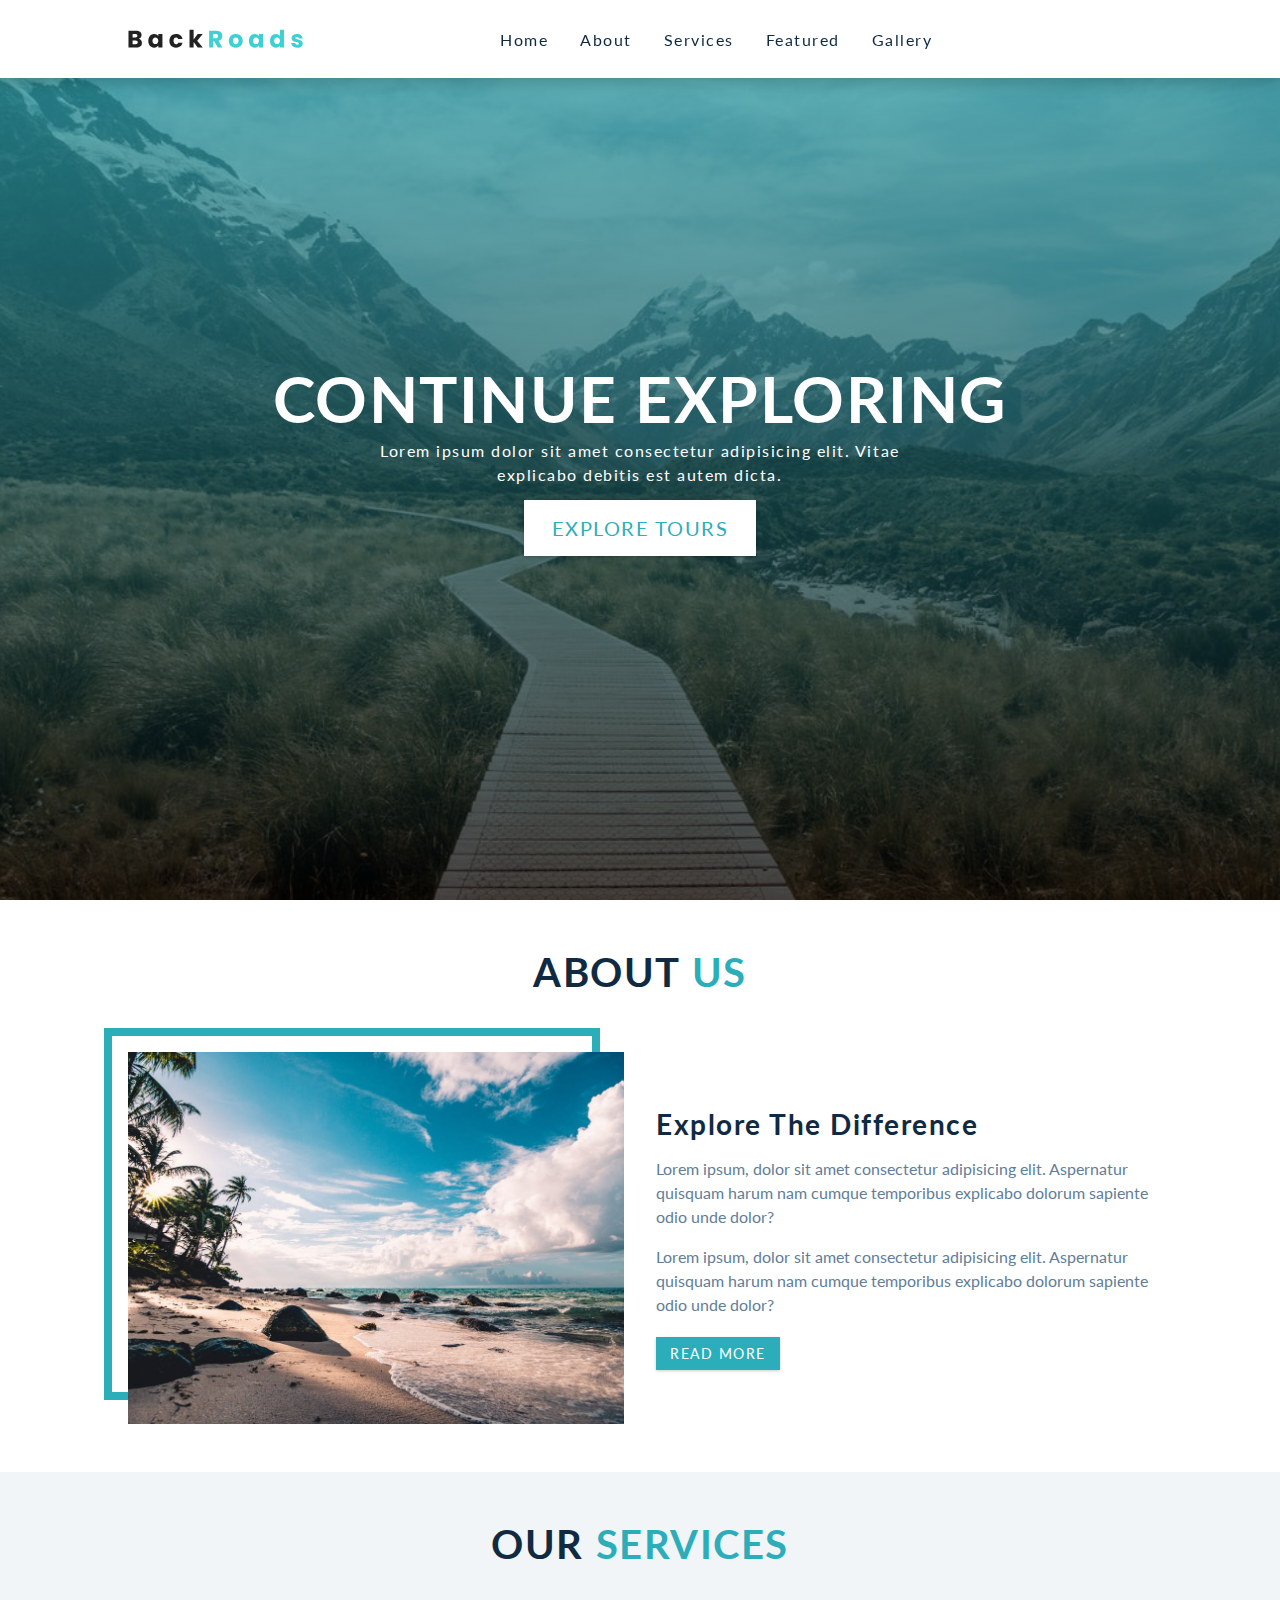
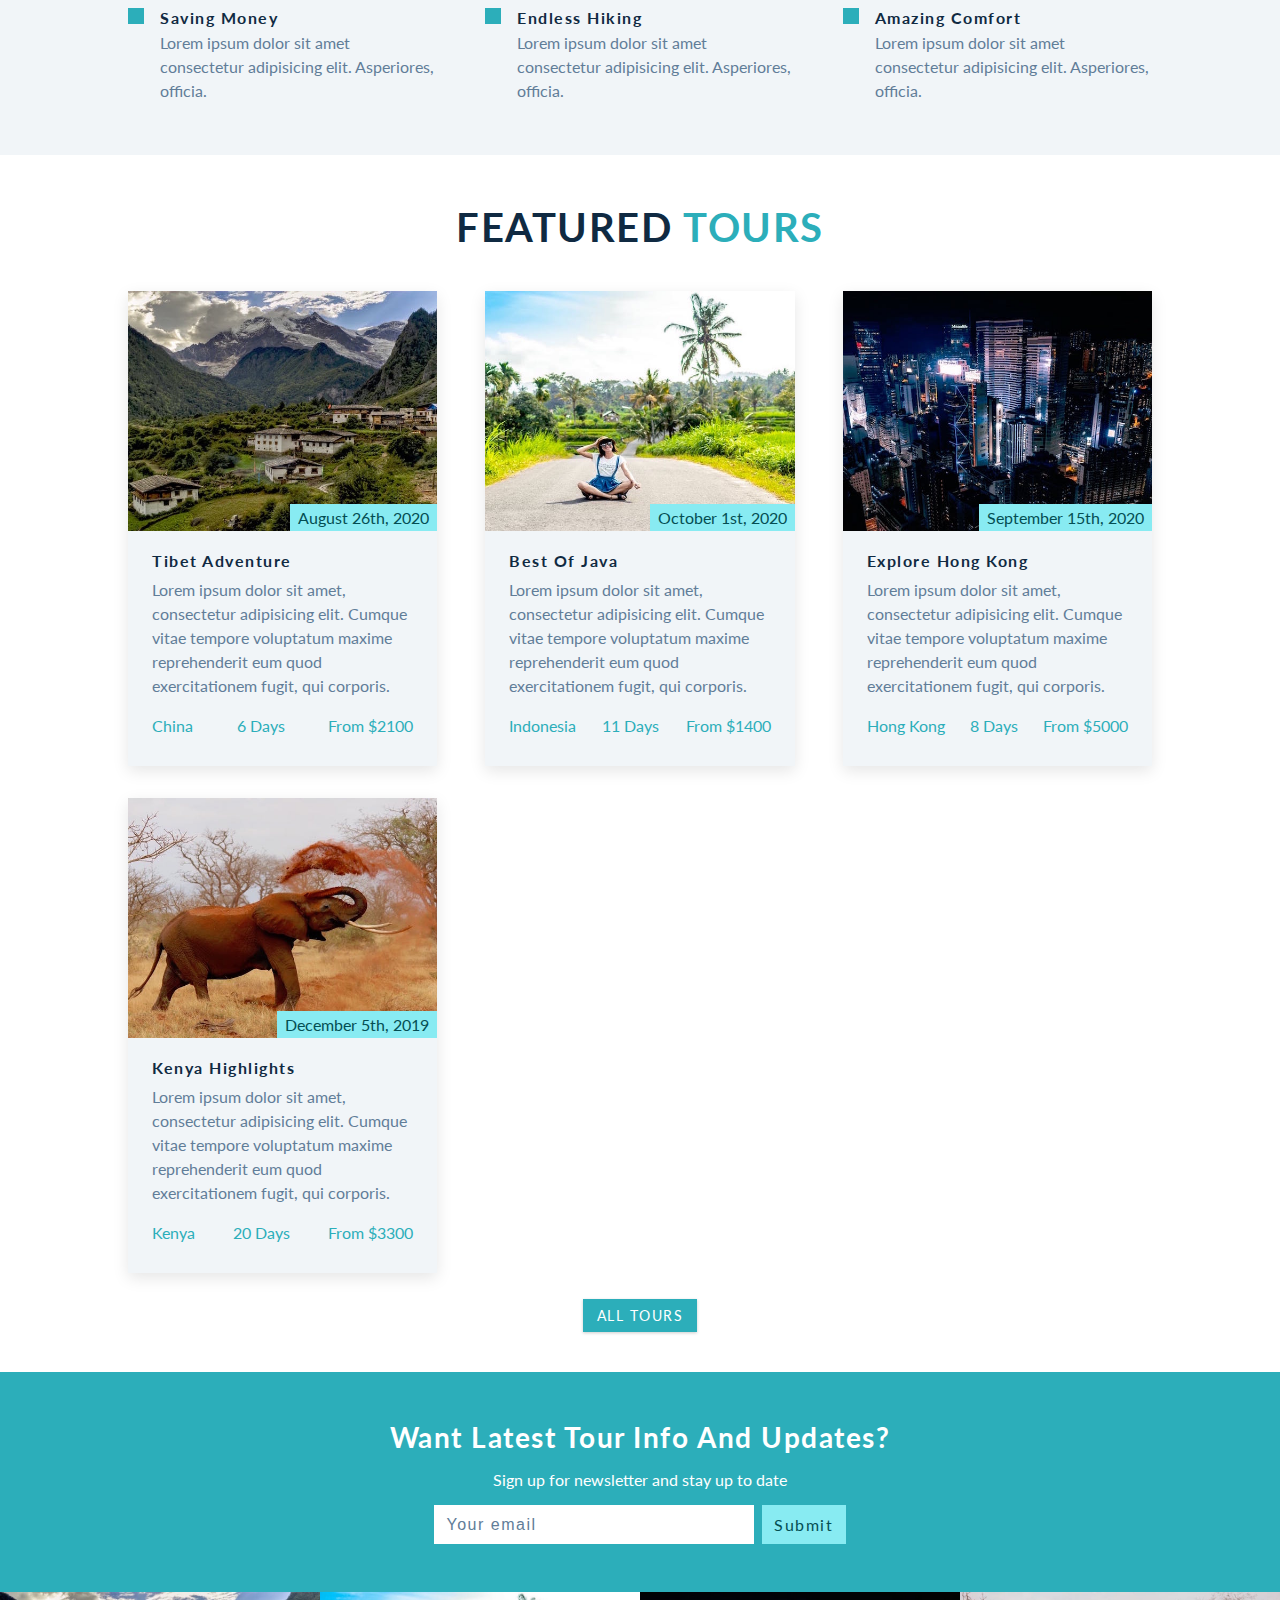
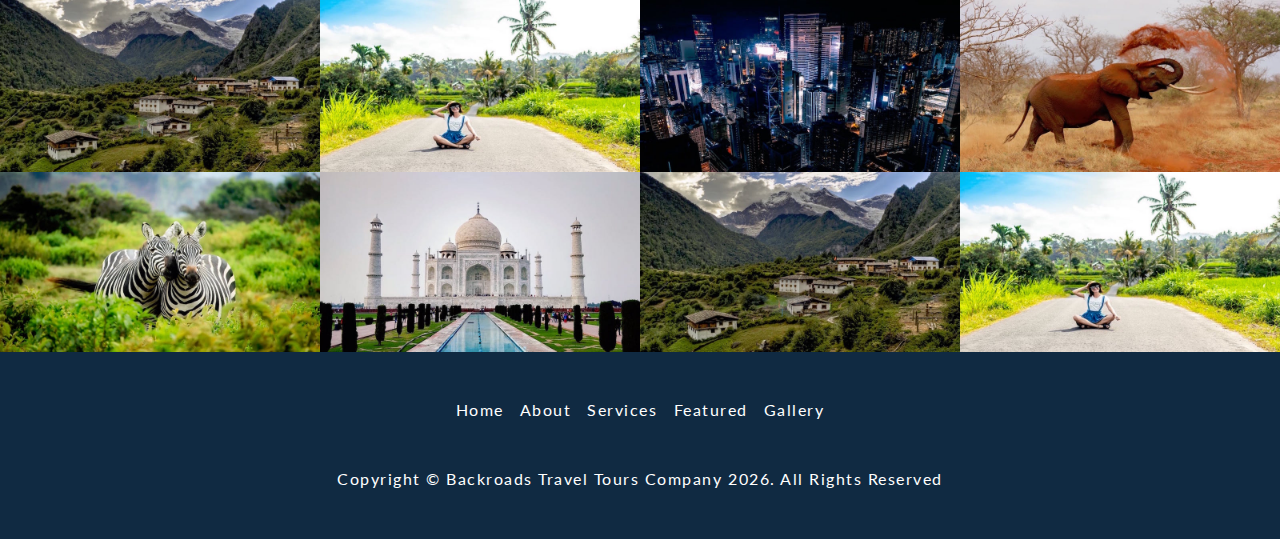
<file: Backroads/index.html>
<!DOCTYPE html>
<html lang="en">
  <!-- Head -->
  <head>
    <!-- Meta tags for character set and viewport -->
    <meta charset="UTF-8" />
    <meta name="viewport" content="width=device-width, initial-scale=1.0" />
    <!-- Link to the website's favicon -->
    <link rel="shortcut icon" href="./assets/favicon.ico" type="image/x-icon" />
    <!-- Link to Font Awesome library for icons -->
    <link
      rel="stylesheet"
      href="https://cdnjs.cloudflare.com/ajax/libs/font-awesome/6.4.2/css/all.min.css"
      integrity="sha512-z3gLpd7yknf1YoNbCzqRKc4qyor8gaKU1qmn+CShxbuBusANI9QpRohGBreCFkKxLhei6S9CQXFEbbKuqLg0DA=="
      crossorigin="anonymous"
      referrerpolicy="no-referrer"
    />
    <!-- Link to the external stylesheet -->
    <link rel="stylesheet" href="./CSS/style.css" />
    <!-- Title of the page -->
    <title>Backroads || Tour Company</title>
  </head>
  <!-- Body -->
  <body>
    <!-- Navigation Bar -->
    <nav>
      <div class="nav-center">
        <div class="nav-header">
          <img src="./assets/logo.svg" class="nav-logo" alt="logo" />
          <button type="button" class="menu-icon" id="menu-icon">
            <i class="fas fa-bars"></i>
          </button>
        </div>
        <ul class="nav-links" id="nav-links">
          <li>
            <a href="#home" class="nav-link"> home </a>
          </li>
          <li>
            <a href="#about" class="nav-link"> about </a>
          </li>
          <li>
            <a href="#services" class="nav-link"> services </a>
          </li>
          <li>
            <a href="#featured" class="nav-link"> featured </a>
          </li>
          <li>
            <a href="#gallery" class="nav-link"> gallery </a>
          </li>
        </ul>
        <ul class="nav-icons">
          <li>
            <a href="https://www.facebook.com" target="_blank" class="nav-icon"
              ><i class="fab fa-facebook"></i
            ></a>
          </li>
          <li>
            <a href="https://www.twitter.com" target="_blank" class="nav-icon"
              ><i class="fab fa-twitter"></i
            ></a>
          </li>
          <li>
            <a
              href="https://www.squarespace.com"
              target="_blank"
              class="nav-icon"
              ><i class="fab fa-squarespace"></i
            ></a>
          </li>
        </ul>
      </div>
    </nav>
    <!-- Header -->
    <header id="home">
      <div>
        <h1>continue exploring</h1>
        <p>
          Lorem ipsum dolor sit amet consectetur adipisicing elit. Vitae
          explicabo debitis est autem dicta.
        </p>
        <a href="#" class="btn header-btn">explore tours</a>
      </div>
    </header>
    <!-- About Section -->
    <section class="section about" id="about">
      <div class="section-title about-title">
        <h1>about <span>us</span></h1>
      </div>
      <div class="section-center about-center">
        <div class="about-img">
          <img src="./assets/about.jpeg" alt="awesome beach" />
        </div>
        <article class="about-info">
          <h2>explore the difference</h2>
          <p>
            Lorem ipsum, dolor sit amet consectetur adipisicing elit. Aspernatur
            quisquam harum nam cumque temporibus explicabo dolorum sapiente odio
            unde dolor?
          </p>
          <p>
            Lorem ipsum, dolor sit amet consectetur adipisicing elit. Aspernatur
            quisquam harum nam cumque temporibus explicabo dolorum sapiente odio
            unde dolor?
          </p>
          <a href="#" class="btn">read more</a>
        </article>
      </div>
    </section>
    <!-- Services Section -->
    <section class="section services" id="services">
      <div class="section-title">
        <h1>our <span>services</span></h1>
      </div>
      <div class="section-center services-center">
        <!-- Service 1 -->
        <article class="service">
          <span class="service-icon"><i class="fas fa-wallet fa-fw"></i></span>
          <div class="service-info">
            <h2>saving money</h2>
            <p>
              Lorem ipsum dolor sit amet consectetur adipisicing elit.
              Asperiores, officia.
            </p>
          </div>
        </article>
        <!-- Service 2 -->
        <article class="service">
          <span class="service-icon"><i class="fas fa-tree fa-fw"></i></span>
          <div class="service-info">
            <h2>endless hiking</h2>
            <p>
              Lorem ipsum dolor sit amet consectetur adipisicing elit.
              Asperiores, officia.
            </p>
          </div>
        </article>
        <!-- Service 3 -->
        <article class="service">
          <span class="service-icon"><i class="fas fa-socks fa-fw"></i></span>
          <div class="service-info">
            <h2>amazing comfort</h2>
            <p>
              Lorem ipsum dolor sit amet consectetur adipisicing elit.
              Asperiores, officia.
            </p>
          </div>
        </article>
      </div>
    </section>
    <!-- Featured Section -->
    <section class="section featured" id="featured">
      <div class="section-title">
        <h1>featured <span>tours</span></h1>
      </div>
      <div class="section-center featured-center">
        <!-- Tour Card 1 -->
        <article class="tour-card">
          <div class="tour-img">
            <img src="./assets/tour-1.jpeg" alt="tibet image" />
            <p>august 26th, 2020</p>
          </div>
          <div class="tour-info">
            <h2>tibet adventure</h2>
            <p>
              Lorem ipsum dolor sit amet, consectetur adipisicing elit. Cumque
              vitae tempore voluptatum maxime reprehenderit eum quod
              exercitationem fugit, qui corporis.
            </p>
            <div class="tour-footer">
              <p>
                <span><i class="fas fa-map"></i></span> china
              </p>
              <p>6 days</p>
              <p>from $2100</p>
            </div>
          </div>
        </article>
        <!-- Tour Card 2 -->
        <article class="tour-card">
          <div class="tour-img">
            <img src="./assets/tour-2.jpeg" alt="women image" />
            <p>october 1st, 2020</p>
          </div>
          <div class="tour-info">
            <h2>best of java</h2>
            <p>
              Lorem ipsum dolor sit amet, consectetur adipisicing elit. Cumque
              vitae tempore voluptatum maxime reprehenderit eum quod
              exercitationem fugit, qui corporis.
            </p>
            <div class="tour-footer">
              <p>
                <span><i class="fas fa-map"></i></span> indonesia
              </p>
              <p>11 days</p>
              <p>from $1400</p>
            </div>
          </div>
        </article>
        <!-- Tour Card 3 -->
        <article class="tour-card">
          <div class="tour-img">
            <img src="./assets/tour-3.jpeg" alt="Hongkong image" />
            <p>september 15th, 2020</p>
          </div>
          <div class="tour-info">
            <h2>explore hong kong</h2>
            <p>
              Lorem ipsum dolor sit amet, consectetur adipisicing elit. Cumque
              vitae tempore voluptatum maxime reprehenderit eum quod
              exercitationem fugit, qui corporis.
            </p>
            <div class="tour-footer">
              <p>
                <span><i class="fas fa-map"></i></span> hong kong
              </p>
              <p>8 days</p>
              <p>from $5000</p>
            </div>
          </div>
        </article>
        <!-- Tour Card 4 -->
        <article class="tour-card">
          <div class="tour-img">
            <img src="./assets/tour-4.jpeg" alt="elephant image" />
            <p>december 5th, 2019</p>
          </div>
          <div class="tour-info">
            <h2>kenya highlights</h2>
            <p>
              Lorem ipsum dolor sit amet, consectetur adipisicing elit. Cumque
              vitae tempore voluptatum maxime reprehenderit eum quod
              exercitationem fugit, qui corporis.
            </p>
            <div class="tour-footer">
              <p>
                <span><i class="fas fa-map"></i></span> kenya
              </p>
              <p>20 days</p>
              <p>from $3300</p>
            </div>
          </div>
        </article>
      </div>
      <div class="tour-btn">
        <a href="#" class="btn">all tours</a>
      </div>
    </section>
    <!-- Contact Section -->
    <section class="section contact" id="contact">
      <div class="section-center contact-center">
        <div class="contact-title">
          <h1>want latest tour info and updates?</h1>
          <p>Sign up for newsletter and stay up to date</p>
        </div>
        <form class="contact-form">
          <input type="email" class="form-control" placeholder="Your email" />
          <button type="submit" class="btn-submit">submit</button>
        </form>
      </div>
    </section>
    <!-- Gallery -->
    <section id="gallery">
      <div class="gallery-center">
        <!-- Image 1 -->
        <article class="gallery-img">
          <img
            src="./assets/tour-1.jpeg"
            class="gallery-photo"
            alt="hills, mountains, houses and trees image"
          />
          <a href="#" class="gallery-icon"><i class="fas fa-search"></i></a>
        </article>
        <!-- Image 2 -->
        <div class="gallery-img">
          <img
            src="./assets/tour-2.jpeg"
            class="gallery-photo"
            alt="women image"
          />
          <a href="#" class="gallery-icon"><i class="fas fa-search"></i></a>
        </div>
        <!-- Image 3 -->
        <div class="gallery-img">
          <img
            src="./assets/tour-3.jpeg"
            class="gallery-photo"
            alt="hongkong image"
          />
          <a href="#" class="gallery-icon"><i class="fas fa-search"></i></a>
        </div>
        <!-- Image 4 -->
        <div class="gallery-img">
          <img
            src="./assets/tour-4.jpeg"
            class="gallery-photo"
            alt="elephant image"
          />
          <a href="#" class="gallery-icon"><i class="fas fa-search"></i></a>
        </div>
        <!-- Image 5 -->
        <div class="gallery-img">
          <img
            src="./assets/tour-5.jpeg"
            class="gallery-photo"
            alt="zebra image"
          />
          <a href="#" class="gallery-icon"><i class="fas fa-search"></i></a>
        </div>
        <!-- Image 6 -->
        <div class="gallery-img">
          <img
            src="./assets/tour-6.jpeg"
            class="gallery-photo"
            alt="tajmahal image"
          />
          <a href="#" class="gallery-icon"><i class="fas fa-search"></i></a>
        </div>
        <!-- Image 7 -->
        <div class="gallery-img">
          <img
            src="./assets/tour-1.jpeg"
            class="gallery-photo"
            alt="hills, mountains, houses and trees image"
          />
          <a href="#" class="gallery-icon"><i class="fas fa-search"></i></a>
        </div>
        <!-- Image 8 -->
        <div class="gallery-img">
          <img
            src="./assets/tour-2.jpeg"
            class="gallery-photo"
            alt="women image"
          />
          <a href="#" class="gallery-icon"><i class="fas fa-search"></i></a>
        </div>
      </div>
    </section>
    <!-- Footer -->
    <footer class="footer">
      <ul class="footer-links">
        <li>
          <a href="#home" class="footer-link">home</a>
        </li>
        <li><a href="#about" class="footer-link">about</a></li>
        <li><a href="#services" class="footer-link">services</a></li>
        <li><a href="#featured" class="footer-link">featured</a></li>
        <li><a href="#gallery" class="footer-link">gallery</a></li>
      </ul>
      <ul class="footer-icons">
        <li>
          <a href="https://www.facebook.com" target="_blank" class="footer-icon"
            ><i class="fab fa-facebook"></i
          ></a>
        </li>
        <a href="https://www.twitter.com" target="_blank" class="footer-icon"
          ><i class="fab fa-twitter"></i
        ></a>
        <a href="https://www.sqarespace.com" target="_blank" class="footer-icon"
          ><i class="fab fa-squarespace"></i
        ></a>
      </ul>
      <p class="copyright-text">
        copyright &copy; backroads travel tours company
        <span id="date"></span>. all rights reserved
      </p>
    </footer>
    <!-- Link to external JavaScript file -->
    <script src="./JS/script.js"></script>
  </body>
</html>
</file>
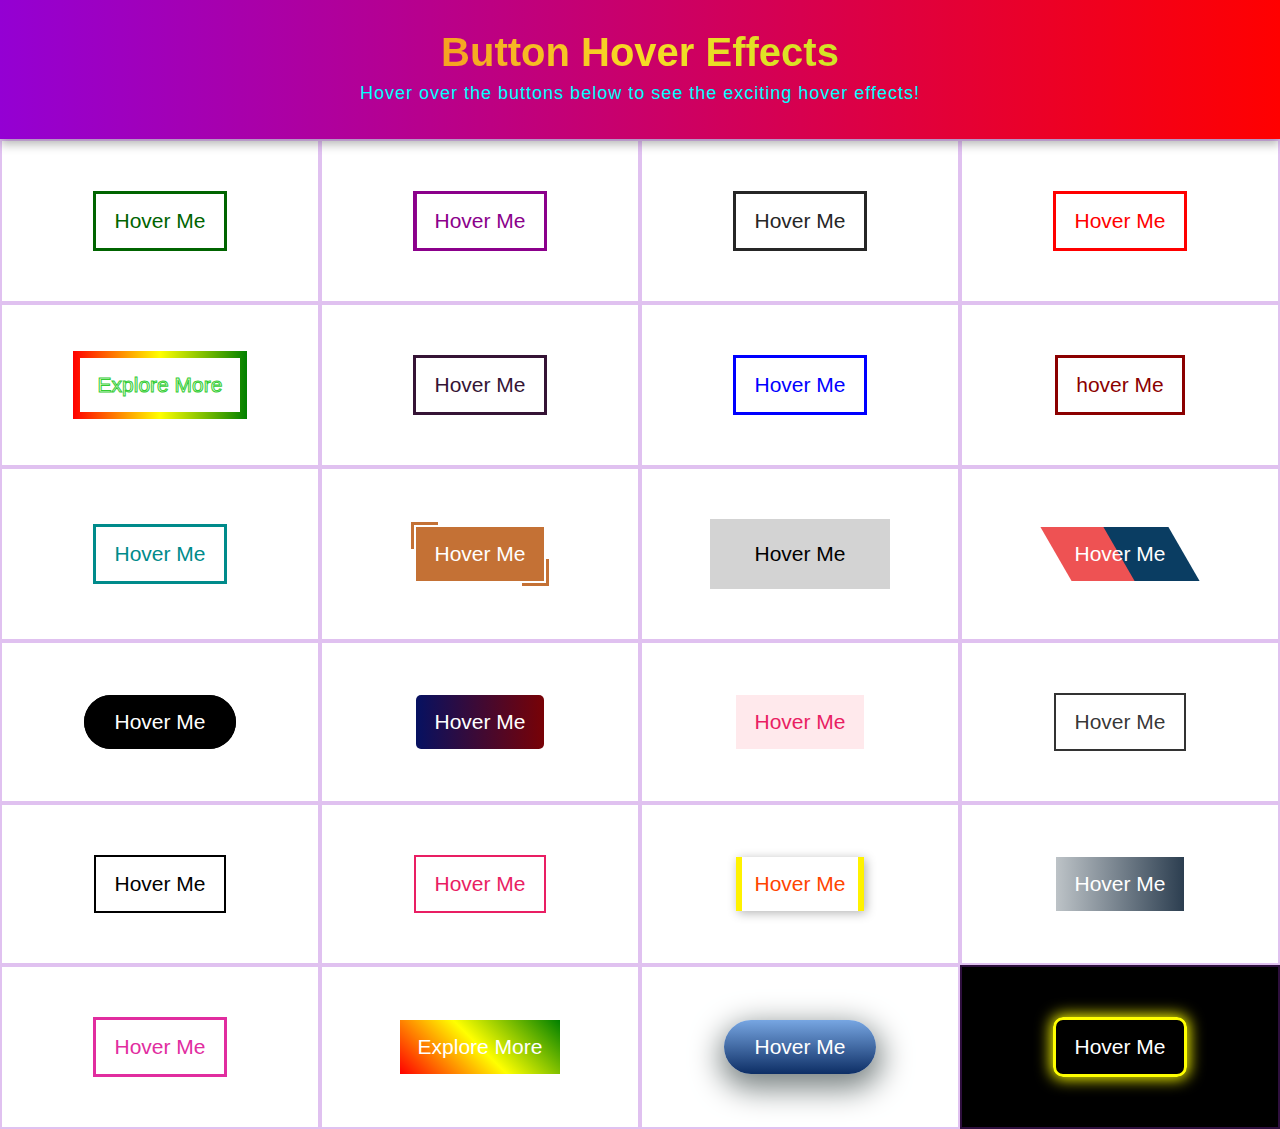
<file: Button-Hover-Effects/index.html>
<!DOCTYPE html>
<html lang="en">
  <!-- Head -->
  <head>
    <!-- Meta tags for character set and viewport -->
    <meta charset="UTF-8" />
    <meta name="viewport" content="width=device-width, initial-scale=1.0" />
    <!-- Link to the external stylesheet -->
    <link rel="stylesheet" href="./style.css" />
    <!-- Title of the page -->
    <title>Button Hover Effects</title>
  </head>
  <!-- Body -->
  <body>
    <!-- Header -->
    <header>
      <h1>button hover effects</h1>
      <p>Hover over the buttons below to see the exciting hover effects!</p>
    </header>
    <!-- Main Content -->
    <main>
      <!-- Container For Buttons -->
      <section class="btns-container">
        <!-- Button 1 -->
        <div class="btn-container">
          <button type="button" class="btn btn-1">hover me</button>
        </div>
        <!-- Button 2 -->
        <div class="btn-container">
          <button type="button" class="btn btn-2">hover me</button>
        </div>
        <!-- Button 3 -->
        <div class="btn-container">
          <button type="button" class="btn btn-3">hover me</button>
        </div>
        <!-- Button 4 -->
        <div class="btn-container">
          <button type="button" class="btn btn-4">hover me</button>
        </div>
        <!-- Button 5 -->
        <div class="btn-container">
          <button type="button" class="btn btn-5">explore more</button>
        </div>
        <!-- Button 6 -->
        <div class="btn-container">
          <button type="button" class="btn btn-6">hover me</button>
        </div>
        <!-- Button 7 -->
        <div class="btn-container">
          <button type="button" class="btn btn-7">hover me</button>
        </div>
        <!-- Button 8 -->
        <div class="btn-container">
          <button type="button" class="btn btn-8">hover me</button>
        </div>
        <!-- Button 9 -->
        <div class="btn-container">
          <button type="button" class="btn btn-9">hover me</button>
        </div>
        <!-- Button 10 -->
        <div class="btn-container">
          <button type="button" class="btn btn-10">hover me</button>
        </div>
        <!-- Button 11 -->
        <div class="btn-container">
          <button type="button" class="btn btn-11">
            hover me<span></span>
          </button>
        </div>
        <!-- Button 12 -->
        <div class="btn-container">
          <button type="button" class="btn btn-12">hover me</button>
        </div>
        <!-- Button 13 -->
        <div class="btn-container">
          <button type="button" class="btn btn-13">hover me</button>
        </div>
        <!-- Button 14 -->
        <div class="btn-container">
          <button type="button" class="btn btn-14">hover me</button>
        </div>
        <!-- Button 15 -->
        <div class="btn-container">
          <button type="button" class="btn btn-15">hover me</button>
        </div>
        <!-- Button 16 -->
        <div class="btn-container">
          <button type="button" class="btn btn-16">hover me</button>
        </div>
        <!-- Button 17 -->
        <div class="btn-container">
          <button type="button" class="btn btn-17">hover me</button>
        </div>
        <!-- Button 18 -->
        <div class="btn-container">
          <button type="button" class="btn btn-18">hover me</button>
        </div>
        <!-- Button 19 -->
        <div class="btn-container">
          <button type="button" class="btn btn-19">hover me</button>
        </div>
        <!-- Button 20 -->
        <div class="btn-container">
          <button type="button" class="btn btn-20">hover me</button>
        </div>
        <!-- Button 21 -->
        <div class="btn-container">
          <button type="button" class="btn btn-21">hover me</button>
        </div>
        <!-- Button 22 -->
        <div class="btn-container">
          <button type="button" class="btn btn-22">explore more</button>
        </div>
        <!-- Button 23 -->
        <div class="btn-container">
          <button type="button" class="btn btn-23">hover me</button>
        </div>
        <!-- Button 24 -->
        <div class="btn-container btn-container-24">
          <button type="button" class="btn btn-24">hover me</button>
        </div>
      </section>
    </main>
  </body>
</html>
</file>
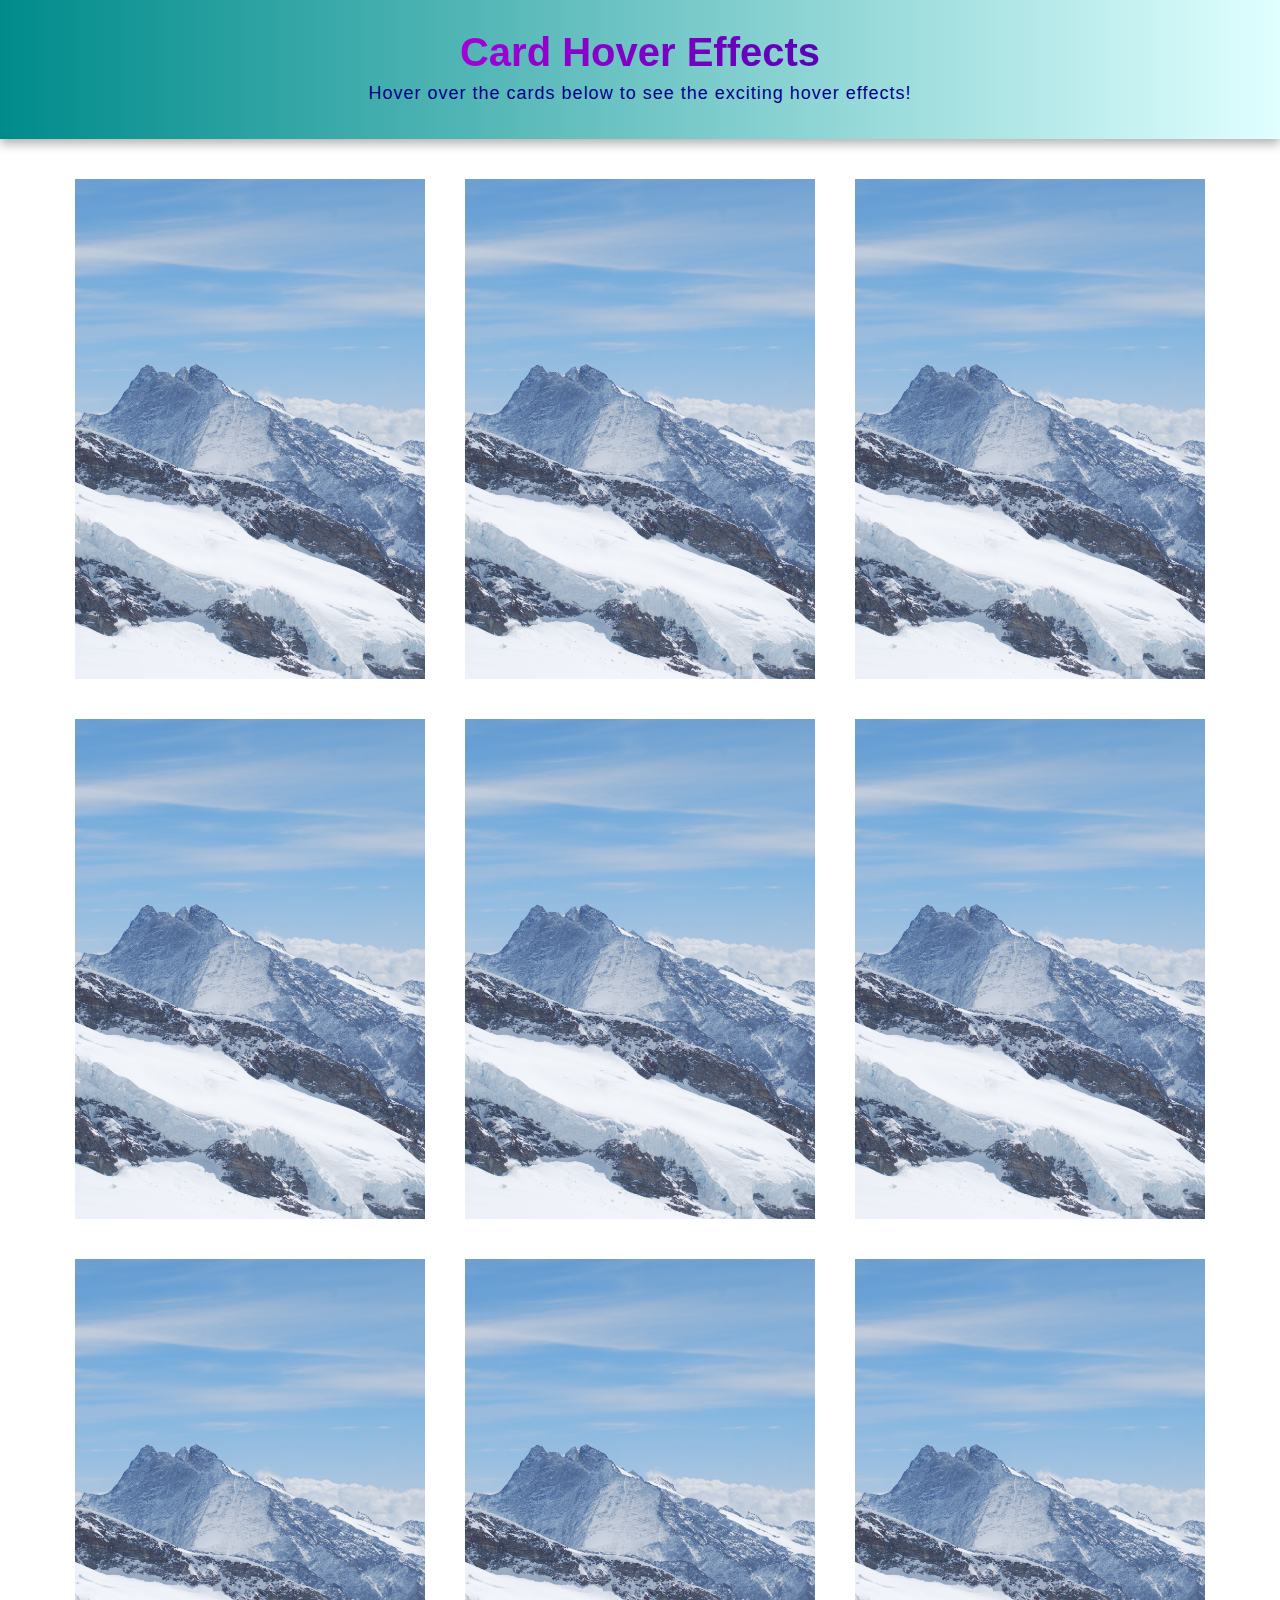
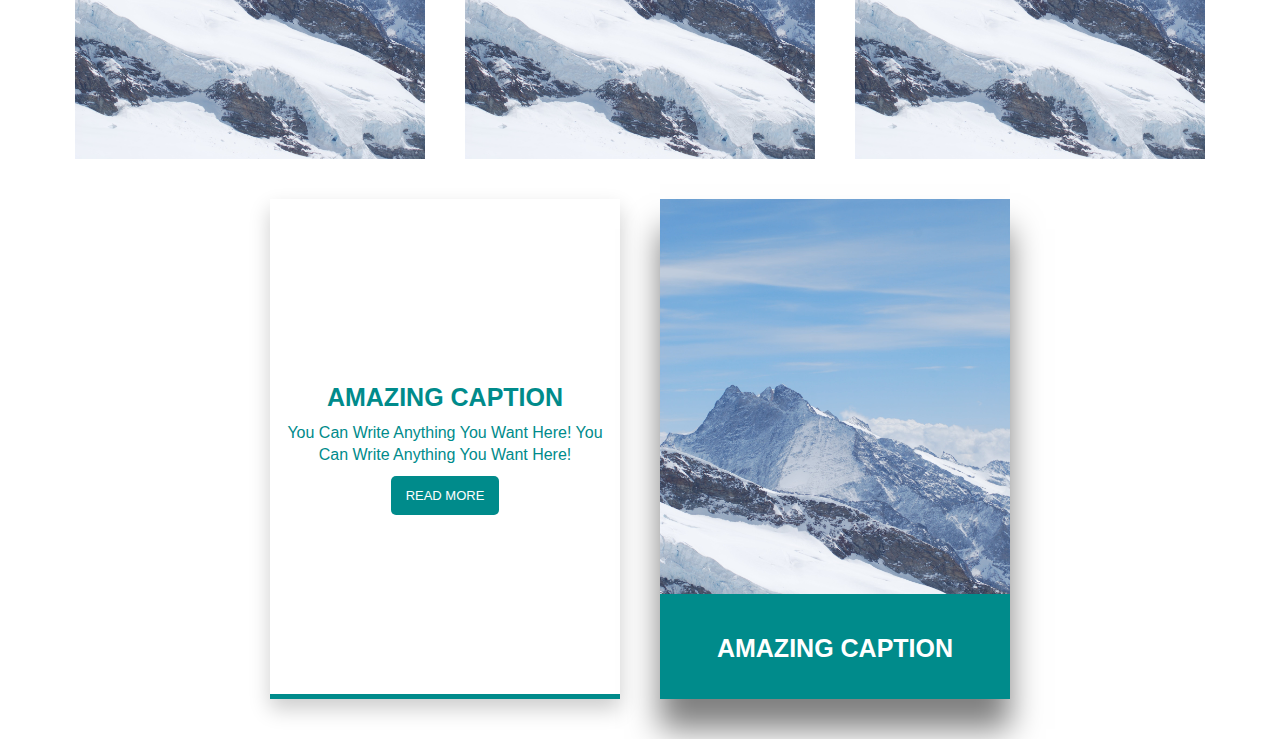
<file: Card-Hover-Effects/index.html>
<!DOCTYPE html>
<html lang="en">
  <!-- Head -->
  <head>
    <!-- Meta tags for character set and viewport -->
    <meta charset="UTF-8" />
    <meta name="viewport" content="width=device-width, initial-scale=1.0" />
    <!-- Link to the external stylesheet -->
    <link rel="stylesheet" href="./style.css" />
    <!-- Title of the page -->
    <title>Card Hover Effects</title>
  </head>
  <!-- Body -->
  <body>
    <!-- Header -->
    <header>
      <h1>card hover effects</h1>
      <p>Hover over the cards below to see the exciting hover effects!</p>
    </header>
    <!-- Main Content -->
    <main>
      <!-- Container For Cards -->
      <section class="cards-container">
        <!-- Card 1 -->
        <article class="card-one card">
          <img src="./mountains.jpg" alt="mountains" class="img-one" />
          <div class="caption-one">
            <h1>amazing caption</h1>
            <p>you can write anything you want here!</p>
          </div>
        </article>
        <!-- Card 2 -->
        <article class="card-two card">
          <img src="./mountains.jpg" alt="mountains" class="img-two" />
          <div class="caption-two">
            <h1>amazing caption</h1>
            <p>you can write anything you want here!</p>
          </div>
        </article>
        <!-- Card 3 -->
        <article class="card-three card">
          <img src="./mountains.jpg" alt="mountains" class="img-three" />
          <div class="caption-three">
            <h1>amazing caption</h1>
            <p>you can write anything you want here!</p>
          </div>
        </article>
        <!-- Card 4 -->
        <article class="card-four card">
          <img src="./mountains.jpg" alt="mountains" class="img-four" />
          <div class="caption-four">
            <h1>amazing caption</h1>
            <p>you can write anything you want here!</p>
          </div>
        </article>
        <!-- Card 5 -->
        <article class="card-five card">
          <img src="./mountains.jpg" alt="mountains" class="img-five" />
          <div class="caption-five">
            <h1>amazing caption</h1>
            <p>you can write anything you want here!</p>
          </div>
        </article>
        <!-- Card 6 -->
        <article class="card-six card">
          <img src="./mountains.jpg" alt="mountains" class="img-six" />
          <div class="caption-six">
            <h1>amazing caption</h1>
            <p>
              you can write anything you want here! you can write anything you
              want here!
            </p>
            <a href="#">read more</a>
          </div>
        </article>
        <!-- Card 7 -->
        <article class="card-seven card">
          <img src="./mountains.jpg" alt="mountains" class="img-seven" />
          <div class="caption-seven">
            <h1>amazing caption</h1>
            <p>
              you can write anything you want here! you can write anything you
              want here!
            </p>
            <a href="#">read more</a>
          </div>
        </article>
        <!-- Card 8 -->
        <article class="card-eight card">
          <div class="card-side card-front">
            <img src="./mountains.jpg" alt="mountains" class="img-eight" />
          </div>
          <div class="card-side card-back">
            <h1>amazing caption</h1>
            <p>
              you can write anything you want here! you can write anything you
              want here!
            </p>
            <a href="#">read more</a>
          </div>
        </article>
        <!-- Card 9 -->
        <article class="card-nine card">
          <img src="./mountains.jpg" alt="mountains" class="img-nine" />
          <div class="caption-nine">
            <a href="#">read more</a>
          </div>
        </article>
        <!-- Card 10 -->
        <article class="card card-ten">
          <div class="caption-ten">
            <h1>amazing caption</h1>
            <p>
              you can write anything you want here! you can write anything you
              want here!
            </p>
            <a href="#">read more</a>
          </div>
        </article>
        <!-- Card 11 -->
        <article class="card card-eleven">
          <img src="./mountains.jpg" alt="mountains" class="img-eleven" />
          <div class="caption-eleven">
            <h1>amazing caption</h1>
            <p>
              you can write anything you want here! you can write anything you
              want here!
            </p>
            <a href="#">read more</a>
          </div>
        </article>
      </section>
    </main>
  </body>
</html>
</file>
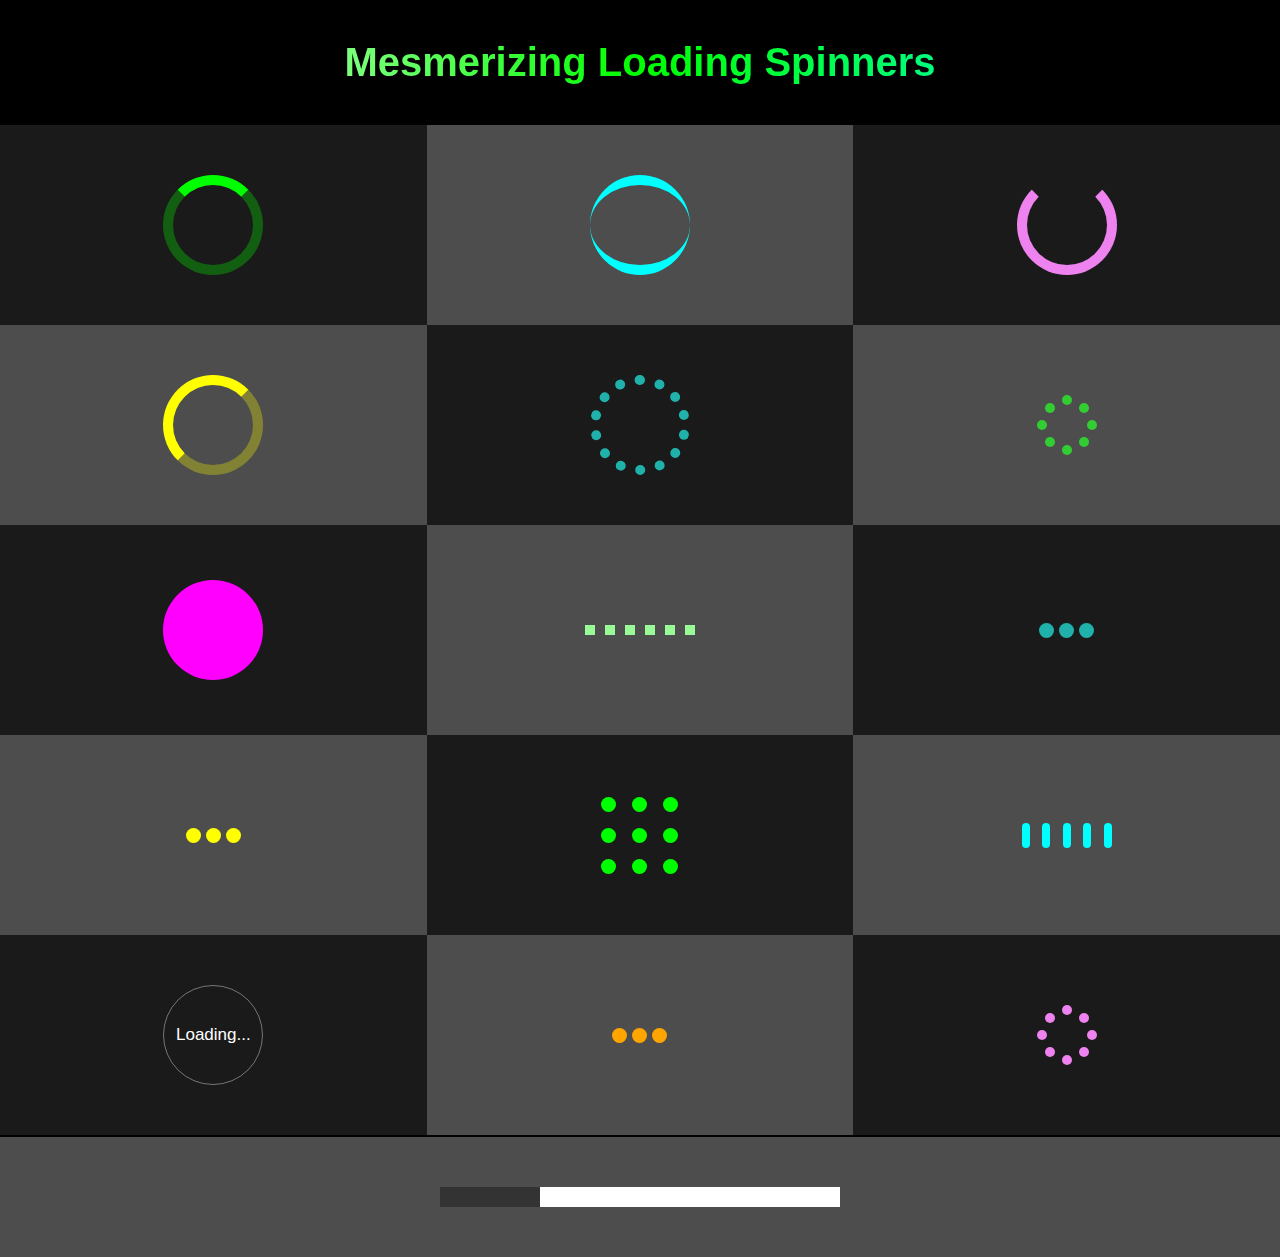
<file: Loading-Spinners/index.html>
<!DOCTYPE html>
<html lang="en">
  <!-- Head -->
  <head>
    <!-- Meta tags for character set and viewport -->
    <meta charset="UTF-8" />
    <meta name="viewport" content="width=device-width, initial-scale=1.0" />
    <!-- Link to the external stylesheet -->
    <link rel="stylesheet" href="./style.css" />
    <!-- Title of the page -->
    <title>Loading Spinners</title>
  </head>
  <!-- Body -->
  <body>
    <!-- Header -->
    <header>
      <h1>mesmerizing loading spinners</h1>
    </header>
    <!-- Main Content -->
    <main>
      <!-- Container for loaders -->
      <section class="loaders-container">
        <!-- Loader 0 -->
        <div class="loader-container-even">
          <div class="loader-0"></div>
        </div>
        <!-- Loader 1 -->
        <div class="loader-container-odd">
          <div class="loader-1"></div>
        </div>
        <!-- Loader 2 -->
        <div class="loader-container-even">
          <div class="loader-2"></div>
        </div>
        <!-- Loader 3 -->
        <div class="loader-container-odd">
          <div class="loader-3"></div>
        </div>
        <!-- Loader 4 -->
        <div class="loader-container-even">
          <div class="loader-4"></div>
        </div>
        <!-- Loader 5 -->
        <div class="loader-container-odd">
          <div class="loader-5">
            <div></div>
            <div></div>
            <div></div>
            <div></div>
            <div></div>
            <div></div>
            <div></div>
            <div></div>
          </div>
        </div>
        <!-- Loader 6 -->
        <div class="loader-container-even">
          <div class="loader-6"></div>
        </div>
        <!-- Loader 7 -->
        <div class="loader-container-odd">
          <div class="loader-7">
            <div></div>
            <div></div>
            <div></div>
            <div></div>
            <div></div>
            <div></div>
          </div>
        </div>
        <!-- Loader 8 -->
        <div class="loader-container-even">
          <div class="loader-8">
            <div></div>
            <div></div>
            <div></div>
          </div>
        </div>
        <!-- Loader 9 -->
        <div class="loader-container-odd">
          <div class="loader-9">
            <div></div>
            <div></div>
            <div></div>
          </div>
        </div>
        <!-- Loader 10 -->
        <div class="loader-container-even">
          <div class="loader-10">
            <div></div>
            <div></div>
            <div></div>
            <div></div>
            <div></div>
            <div></div>
            <div></div>
            <div></div>
            <div></div>
          </div>
        </div>
        <!-- Loader 11 -->
        <div class="loader-container-odd">
          <div class="loader-11">
            <div></div>
            <div></div>
            <div></div>
            <div></div>
            <div></div>
          </div>
        </div>
        <!-- Loader 12 -->
        <div class="loader-container-even">
          <div class="loader-12">
            <div class="circle"></div>
            <span>loading...</span>
          </div>
        </div>
        <!-- Loader 13 -->
        <div class="loader-container-odd">
          <div class="loader-13">
            <div></div>
            <div></div>
            <div></div>
          </div>
        </div>
        <!-- Loader 14 -->
        <div class="loader-container-even">
          <div class="loader-14">
            <div></div>
            <div></div>
            <div></div>
            <div></div>
            <div></div>
            <div></div>
            <div></div>
            <div></div>
          </div>
        </div>
        <!-- Loader 15 -->
        <div class="loader-container-odd loader-container-odd-large">
          <div class="loader-15"></div>
        </div>
      </section>
    </main>
  </body>
</html>
</file>
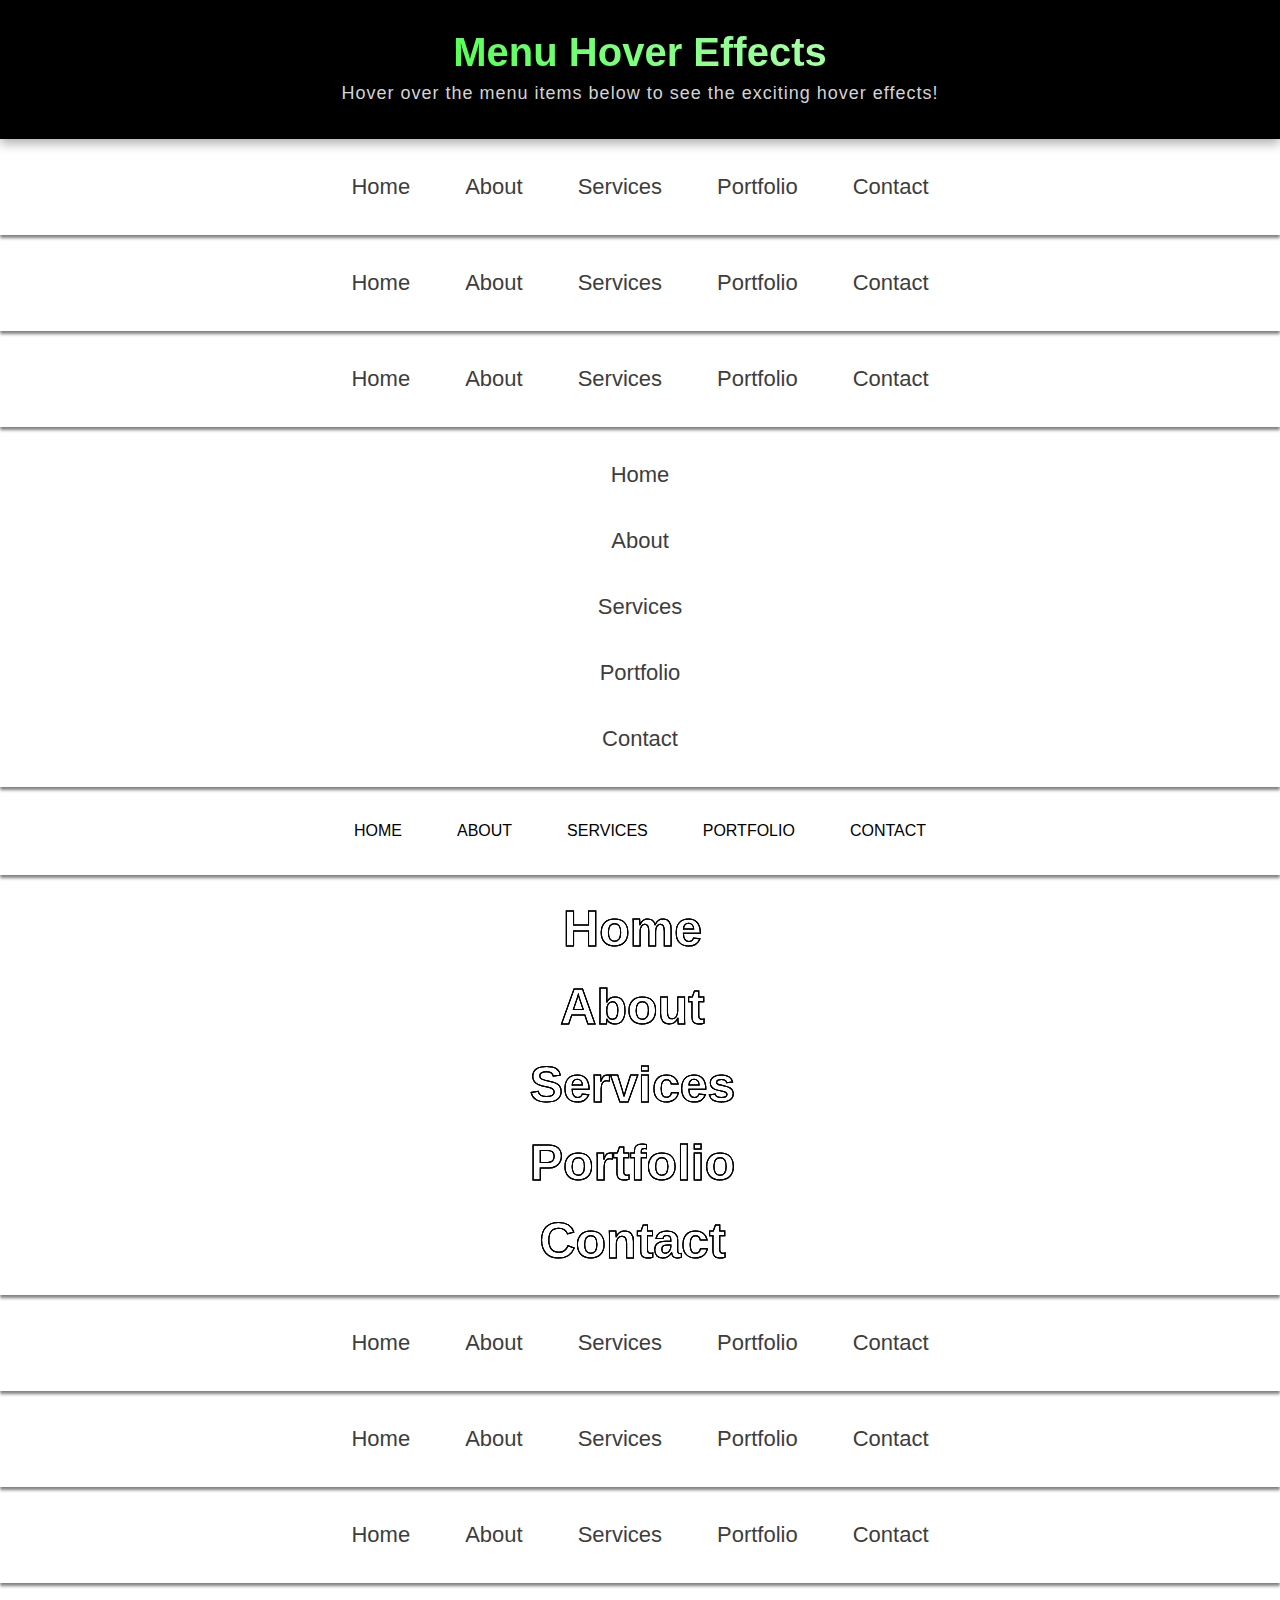
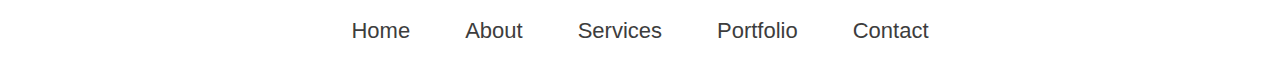
<file: Menu-Hover-Effects/index.html>
<!DOCTYPE html>
<html lang="en">
  <!-- Head -->
  <head>
    <!-- Meta tags for character set and viewport -->
    <meta charset="UTF-8" />
    <meta name="viewport" content="width=device-width, initial-scale=1.0" />
    <!-- Link to the external stylesheet -->
    <link rel="stylesheet" href="./style.css" />
    <!-- Title of the page -->
    <title>Menu Hover Effects</title>
  </head>
  <!-- Body -->
  <body>
    <!-- Header -->
    <header>
      <h1>menu hover effects</h1>
      <p>Hover over the menu items below to see the exciting hover effects!</p>
    </header>
    <!-- Main Content -->
    <main>
      <!-- Container for menus -->
      <section class="container-for-menus">
        <!-- Menu 1 -->
        <ul class="menu-one">
          <li><a href="#">home</a></li>
          <li><a href="#">about</a></li>
          <li><a href="#">services</a></li>
          <li><a href="#">portfolio</a></li>
          <li><a href="#">contact</a></li>
        </ul>
        <!-- Menu 2 -->
        <ul class="menu-two">
          <li><a href="#">home</a></li>
          <li><a href="#">about</a></li>
          <li><a href="#">services</a></li>
          <li><a href="#">portfolio</a></li>
          <li><a href="#">contact</a></li>
        </ul>
        <!-- Menu 3 -->
        <ul class="menu-three">
          <li><a href="#">home</a></li>
          <li><a href="#">about</a></li>
          <li><a href="#">services</a></li>
          <li><a href="#">portfolio</a></li>
          <li><a href="#">contact</a></li>
        </ul>
        <!-- Menu 4 -->
        <ul class="menu-four">
          <li><a href="#">home</a></li>
          <li><a href="#">about</a></li>
          <li><a href="#">services</a></li>
          <li><a href="#">portfolio</a></li>
          <li><a href="#">contact</a></li>
        </ul>
        <!-- Menu 5 -->
        <ul class="menu-five">
          <li><a href="#">home</a></li>
          <li><a href="#">about</a></li>
          <li><a href="#">services</a></li>
          <li><a href="#">portfolio</a></li>
          <li><a href="#">contact</a></li>
        </ul>
        <!-- Menu 6 -->
        <ul class="menu-six">
          <li><a href="#" data-text="Home">Home</a></li>
          <li><a href="#" data-text="About">About</a></li>
          <li><a href="#" data-text="Services">Services</a></li>
          <li><a href="#" data-text="Portfolio">Portfolio</a></li>
          <li><a href="#" data-text="Contact">Contact</a></li>
        </ul>
        <!-- Menu 7 -->
        <ul class="menu-seven">
          <li><a href="#">home</a></li>
          <li><a href="#">about</a></li>
          <li><a href="#">services</a></li>
          <li><a href="#">portfolio</a></li>
          <li><a href="#">contact</a></li>
        </ul>
        <!-- Menu 8 -->
        <ul class="menu-eight">
          <li><a href="#">home</a></li>
          <li><a href="#">about</a></li>
          <li><a href="#">services</a></li>
          <li><a href="#">portfolio</a></li>
          <li><a href="#">contact</a></li>
        </ul>
        <!--  Menu 9 -->
        <ul class="menu-nine">
          <li><a href="#">home</a></li>
          <li><a href="#">about</a></li>
          <li><a href="#">services</a></li>
          <li><a href="#">portfolio</a></li>
          <li><a href="#">contact</a></li>
        </ul>
        <!-- Menu 10 -->
        <ul class="menu-ten">
          <li><a href="#">home</a></li>
          <li><a href="#">about</a></li>
          <li><a href="#">services</a></li>
          <li><a href="#">portfolio</a></li>
          <li><a href="#">contact</a></li>
        </ul>
      </section>
    </main>
  </body>
</html>
</file>
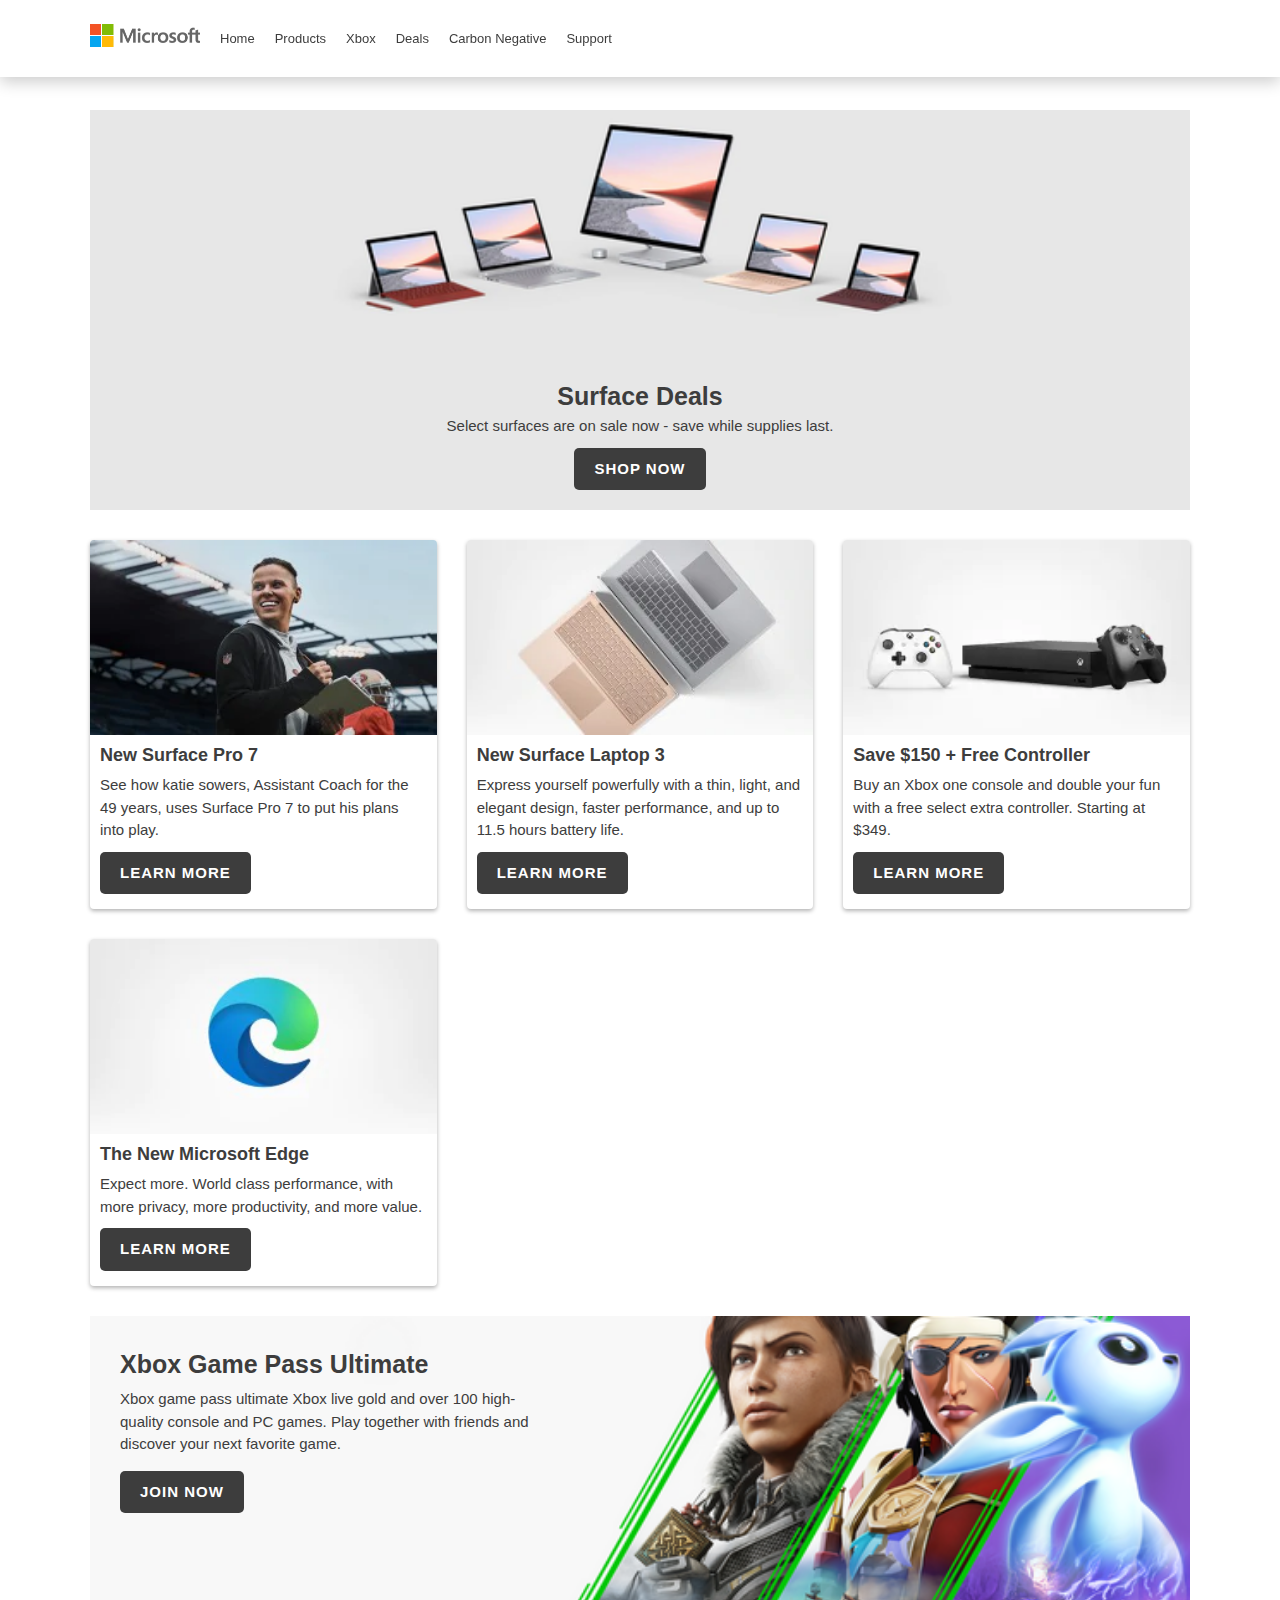
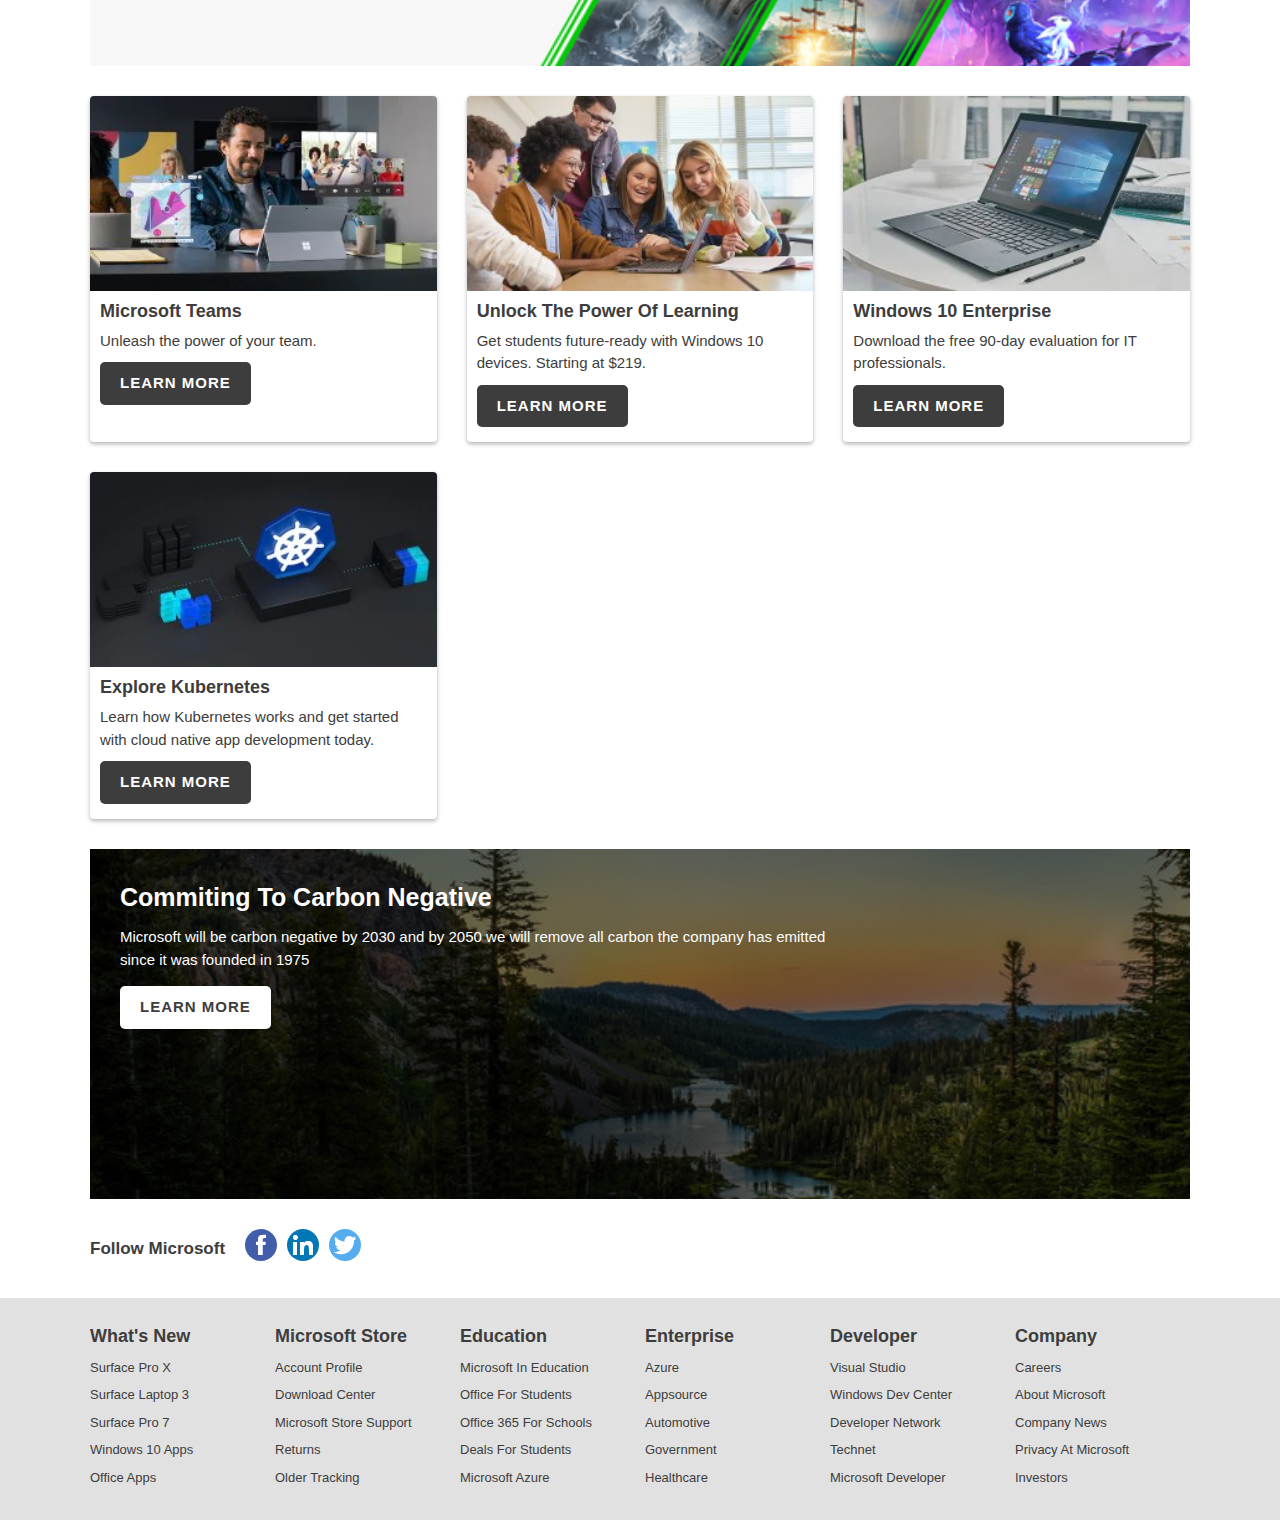
<file: Microsoft-Home-Page-Clone/index.html>
<!DOCTYPE html>
<html lang="en">
  <!-- Head -->
  <head>
    <!-- Meta tags for character set and viewport -->
    <meta charset="UTF-8" />
    <meta name="viewport" content="width=device-width, initial-scale=1.0" />
    <!-- Link to the website's favicon -->
    <link rel="shortcut icon" href="./assets/favicon.ico" type="image/x-icon" />
    <!-- Link to Font Awesome library for icons -->
    <link
      rel="stylesheet"
      href="https://cdnjs.cloudflare.com/ajax/libs/font-awesome/6.4.2/css/all.min.css"
      integrity="sha512-z3gLpd7yknf1YoNbCzqRKc4qyor8gaKU1qmn+CShxbuBusANI9QpRohGBreCFkKxLhei6S9CQXFEbbKuqLg0DA=="
      crossorigin="anonymous"
      referrerpolicy="no-referrer"
    />
    <!-- Link to the external stylesheet -->
    <link rel="stylesheet" href="./CSS/style.css" />
    <!-- Title of the page -->
    <title>Microsoft - Cloud, Computers, Apps & Gaming</title>
  </head>
  <!-- Body -->
  <body>
    <!-- Navigation Bar -->
    <nav>
      <div class="nav-center">
        <div class="nav-header">
          <img src="./assets/logo.png" alt="microsoft logo" class="nav-logo" />
          <button type="button" class="menu-icon" id="menu-icon">
            <i class="fas fa-bars fa-2x"></i>
          </button>
        </div>
        <ul class="left-menu" id="left-menu">
          <li><a href="#home" class="left-menu-link">home</a></li>
          <li><a href="#product-cards" class="left-menu-link">products</a></li>
          <li><a href="#xbox" class="left-menu-link">Xbox</a></li>
          <li><a href="#deals" class="left-menu-link">deals</a></li>
          <li><a href="#carbon" class="left-menu-link">carbon negative</a></li>
          <li><a href="#footer-links" class="left-menu-link">support</a></li>
        </ul>
        <ul class="right-menu">
          <li>
            <a href="#"><i class="fas fa-search"></i></a>
          </li>
          <li>
            <a href="#"><i class="fas fa-shopping-cart"></i></a>
          </li>
        </ul>
      </div>
    </nav>
    <!-- Container -->
    <div class="container">
      <!-- Header -->
      <header id="home">
        <h1>surface deals</h1>
        <p>Select surfaces are on sale now - save while supplies last.</p>
        <a href="#" class="btn"
          >shop now <i class="fas fa-chevron-right"></i
        ></a>
      </header>
      <!-- Products Section -->
      <section class="product-cards" id="product-cards">
        <!-- Product 1 -->
        <article class="product-card">
          <img src="./assets/card1.png" alt="person image" />
          <div class="product-card-info">
            <h2>new surface pro 7</h2>
            <p>
              See how katie sowers, Assistant Coach for the 49 years, uses
              Surface Pro 7 to put his plans into play.
            </p>
            <a href="#" class="btn"
              >learn more <i class="fas fa-chevron-right"></i
            ></a>
          </div>
        </article>
        <!-- Product 2 -->
        <article class="product-card">
          <img src="./assets/card2.png" alt="laptops image" />
          <div class="product-card-info">
            <h2>new surface laptop 3</h2>
            <p>
              Express yourself powerfully with a thin, light, and elegant
              design, faster performance, and up to 11.5 hours battery life.
            </p>
            <a href="#" class="btn"
              >learn more <i class="fas fa-chevron-right"></i
            ></a>
          </div>
        </article>
        <!-- Product 3 -->
        <article class="product-card">
          <img src="./assets/card3.png" alt="video games image" />
          <div class="product-card-info">
            <h2>save $150 + free controller</h2>
            <p>
              Buy an Xbox one console and double your fun with a free select
              extra controller. Starting at $349.
            </p>
            <a href="#" class="btn"
              >learn more <i class="fas fa-chevron-right"></i
            ></a>
          </div>
        </article>
        <!-- Product 4 -->
        <article class="product-card">
          <img src="./assets/card4.png" alt="micorsoft edge logo" />
          <div class="product-card-info">
            <h2>the new microsoft edge</h2>
            <p>
              Expect more. World class performance, with more privacy, more
              productivity, and more value.
            </p>
            <a href="#" class="btn"
              >learn more <i class="fas fa-chevron-right"></i
            ></a>
          </div>
        </article>
      </section>
      <!-- Xbox Section -->
      <section class="xbox" id="xbox">
        <h1>Xbox game pass ultimate</h1>
        <p>
          Xbox game pass ultimate Xbox live gold and over 100 high-quality
          console and PC games. Play together with friends and discover your
          next favorite game.
        </p>
        <a href="#" class="btn"
          >join now <i class="fas fa-chevron-right"></i
        ></a>
      </section>
      <!-- Products Section -->
      <section class="product-cards" id="deals">
        <!-- Product 1 -->
        <article class="product-card">
          <img src="./assets/card5.png" alt="person image" />
          <div class="product-card-info">
            <h2>microsoft teams</h2>
            <p>Unleash the power of your team.</p>
            <a href="#" class="btn"
              >learn more <i class="fas fa-chevron-right"></i
            ></a>
          </div>
        </article>
        <!-- Product 2 -->
        <article class="product-card">
          <img src="./assets/card6.jpg" alt="group of people image" />
          <div class="product-card-info">
            <h2>unlock the power of learning</h2>
            <p>
              Get students future-ready with Windows 10 devices. Starting at
              $219.
            </p>
            <a href="#" class="btn"
              >learn more <i class="fas fa-chevron-right"></i
            ></a>
          </div>
        </article>
        <!-- Product 3 -->
        <article class="product-card">
          <img src="./assets/card7.png" alt="laptop image" />
          <div class="product-card-info">
            <h2>windows 10 enterprise</h2>
            <p>Download the free 90-day evaluation for IT professionals.</p>
            <a href="#" class="btn"
              >learn more <i class="fas fa-chevron-right"></i
            ></a>
          </div>
        </article>
        <!-- Product 4 -->
        <article class="product-card">
          <img src="./assets/card8.png" alt="kubernetes image" />
          <div class="product-card-info">
            <h2>explore kubernetes</h2>
            <p>
              Learn how Kubernetes works and get started with cloud native app
              development today.
            </p>
            <a href="#" class="btn"
              >learn more <i class="fas fa-chevron-right"></i
            ></a>
          </div>
        </article>
      </section>
      <!-- Carbon Section -->
      <section class="carbon" id="carbon">
        <div class="carbon-info">
          <h1>commiting to carbon negative</h1>
          <p>
            Microsoft will be carbon negative by 2030 and by 2050 we will remove
            all carbon the company has emitted since it was founded in 1975
          </p>
          <a href="#" class="btn"
            >learn more <i class="fas fa-chevron-right"></i
          ></a>
        </div>
      </section>
      <!-- Social Media Links Section -->
      <section class="social-media-links">
        <p>follow microsoft</p>
        <ul>
          <li>
            <a href="https://facebook.com" target="_blank">
              <img src="./assets/social-fb.png" alt="facebook icon" />
            </a>
          </li>
          <li>
            <a href="https://linkedin.com" target="_blank">
              <img src="./assets/social-linkedin.png" alt="linkedin icon" />
            </a>
          </li>
          <li>
            <a href="https://twitter.com" target="_blank">
              <img src="./assets/social-twitter.png" alt="twitter icon" />
            </a>
          </li>
        </ul>
      </section>
    </div>
    <!-- Footer -->
    <footer id="footer-links">
      <div class="footer-links">
        <ul>
          <li><h2>what's new</h2></li>
          <li><a href="#">surface pro x</a></li>
          <li><a href="#">surface laptop 3</a></li>
          <li><a href="#">surface pro 7</a></li>
          <li><a href="#">windows 10 apps</a></li>
          <li><a href="#">office apps</a></li>
        </ul>
        <ul>
          <li><h2>microsoft store</h2></li>
          <li><a href="#">account profile</a></li>
          <li><a href="#">download center</a></li>
          <li><a href="#">microsoft store support</a></li>
          <li><a href="#">returns</a></li>
          <li><a href="#">older tracking</a></li>
        </ul>
        <ul>
          <li><h2>education</h2></li>
          <li><a href="#">microsoft in education</a></li>
          <li><a href="#">office for students</a></li>
          <li><a href="#">office 365 for schools</a></li>
          <li><a href="#">deals for students</a></li>
          <li><a href="#">microsoft azure</a></li>
        </ul>
        <ul>
          <li><h2>enterprise</h2></li>
          <li><a href="#">azure</a></li>
          <li><a href="#">appsource</a></li>
          <li><a href="#">automotive</a></li>
          <li><a href="#">government</a></li>
          <li><a href="#">healthcare</a></li>
        </ul>
        <ul>
          <li><h2>developer</h2></li>
          <li><a href="#">visual studio</a></li>
          <li><a href="#">windows dev center</a></li>
          <li><a href="#">developer network</a></li>
          <li><a href="#">technet</a></li>
          <li><a href="#">microsoft developer</a></li>
        </ul>
        <ul>
          <li><h2>company</h2></li>
          <li><a href="#">careers</a></li>
          <li><a href="#">about microsoft</a></li>
          <li><a href="#">company news</a></li>
          <li><a href="#">privacy at microsoft</a></li>
          <li><a href="#">investors</a></li>
        </ul>
      </div>
    </footer>
    <!-- Link to external JavaScript file -->
    <script src="./JS/script.js"></script>
  </body>
</html>
</file>
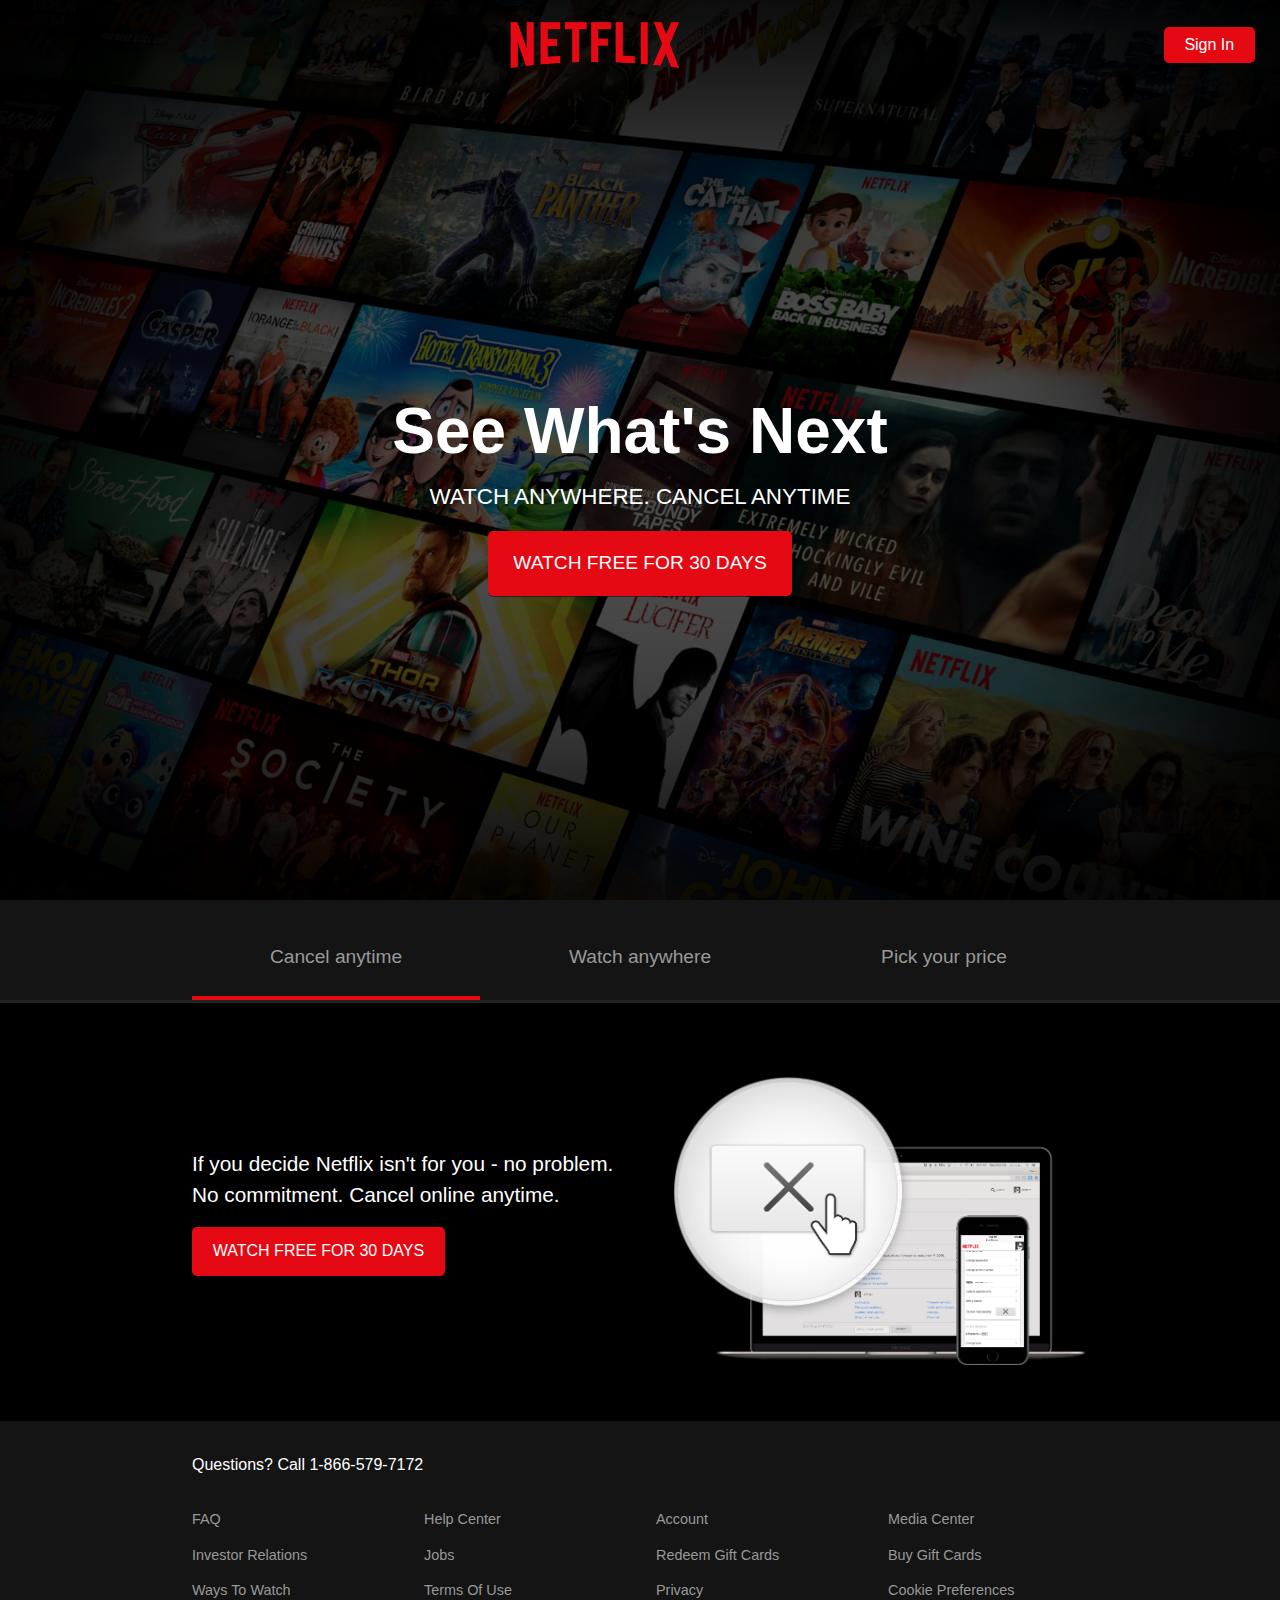
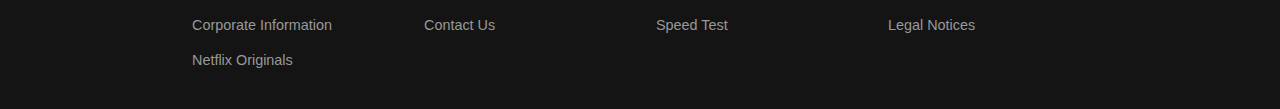
<file: Netflix-Home-Page-Clone/index.html>
<!DOCTYPE html>
<html lang="en">
  <!-- Head -->
  <head>
    <!-- Meta tags for character set and viewport -->
    <meta charset="UTF-8" />
    <meta name="viewport" content="width=device-width, initial-scale=1.0" />
    <!-- Link to the website's favicon -->
    <link rel="shortcut icon" href="./assets/favicon.ico" type="image/x-icon" />
    <!-- Link to Font Awesome library for icons -->
    <link
      rel="stylesheet"
      href="https://cdnjs.cloudflare.com/ajax/libs/font-awesome/6.4.2/css/all.min.css"
      integrity="sha512-z3gLpd7yknf1YoNbCzqRKc4qyor8gaKU1qmn+CShxbuBusANI9QpRohGBreCFkKxLhei6S9CQXFEbbKuqLg0DA=="
      crossorigin="anonymous"
      referrerpolicy="no-referrer"
    />
    <!-- Link to the external stylesheet -->
    <link rel="stylesheet" href="./CSS/style.css" />
    <!-- Title of the page -->
    <title>Netflix India - Watch TV Shows Online, Watch Movies Online</title>
  </head>
  <!-- Body -->
  <body>
    <!-- Header -->
    <header>
      <div class="header-top">
        <div></div>
        <img src="./assets/logo.png" alt="netflix logo" class="logo"/>
        <a href="#" class="btn">sign in</a>
      </div>
      <div class="header-content">
        <h1>see what's next</h1>
        <p>watch anywhere. cancel anytime</p>
        <a href="#" class="btn header-content-btn"
          >watch free for 30 days <i class="fas fa-chevron-right"></i
        ></a>
      </div>
    </header>
    <!-- Tabs Section -->
    <section class="tabs">
      <div class="container">
        <!-- Tab 1 -->
        <article id="tab-1" class="tab tab-border">
          <i class="fas fa-door-open fa-3x"></i>
          <p class="hide-sm">Cancel anytime</p>
        </article>
        <!-- Tab 2 -->
        <article id="tab-2" class="tab">
          <i class="fas fa-tablet-alt fa-3x"></i>
          <p class="hide-sm">Watch anywhere</p>
        </article>
        <!-- Tab 3 -->
        <article id="tab-3" class="tab">
          <i class="fas fa-tags fa-3x"></i>
          <p class="hide-sm">Pick your price</p>
        </article>
      </div>
    </section>
    <!-- Tab Content Section -->
    <section class="tab-content container">
      <!-- Tab 1 Content -->
      <article class="tab-1-content tab-item-content show">
        <div>
          <p>
            If you decide Netflix isn't for you - no problem. No commitment.
            Cancel online anytime.
          </p>
          <a href="#" class="btn tab-content-btn">watch free for 30 days </a>
        </div>
        <img src="./assets/tab-content-1.png" alt="laptop with mobile image" />
      </article>
      <!-- Tab 2 Content -->
      <article class="tab-2-content tab-item-content">
        <div class="tab-2-content-top">
          <p>
            Watch TV shows and movies anytime, anywhere - personalized for you.
          </p>
          <a href="#" class="btn tab-content-btn">watch free for 30 days</a>
        </div>
        <div class="tab-2-content-bottom">
          <div>
            <img
              src="./assets/tab-content-2-1.png"
              alt="desktop showing Netflix Website"
            />
            <p>Watch on your TV</p>
            <p>Smart TVs, PlayStation, Xbox, Chromecast, Apple TV and more.</p>
          </div>
          <div>
            <img
              src="./assets/tab-content-2-3.png"
              alt="desktop showing Netflix Website"
            />
            <p>Watch instantly or download for later</p>
            <p>Available on phone and tablet, wherever you go.</p>
          </div>
          <div>
            <img
              src="./assets/tab-content-2-1.png"
              alt="desktop showing Netflix Website"
            />
            <p>Use any computer</p>
            <p>Watch right on netflix.com.</p>
          </div>
        </div>
      </article>
      <!-- Tab 3 Content -->
      <article class="tab-3-content tab-item-content">
        <div>
          <p>Choose one plan and watch everything on Netflix.</p>
          <a href="#" class="btn tab-content-btn">watch free for 30 days</a>
        </div>
        <table>
          <thead>
            <tr>
              <th></th>
              <th>basic</th>
              <th>standard</th>
              <th>premium</th>
            </tr>
          </thead>
          <tbody>
            <tr>
              <td>Monthly price after free month ends on 6/19/19</td>
              <td>$8.99</td>
              <td>$12.99</td>
              <td>$15.99</td>
            </tr>
            <tr>
              <td>HD available</td>
              <td><i class="fas fa-times"></i></td>
              <td><i class="fas fa-check"></i></td>
              <td><i class="fas fa-check"></i></td>
            </tr>
            <tr>
              <td>Ultra HD available</td>
              <td><i class="fas fa-times"></i></td>
              <td><i class="fas fa-times"></i></td>
              <td><i class="fas fa-check"></i></td>
            </tr>
            <tr>
              <td>Screens you can watch on at the same time</td>
              <td>1</td>
              <td>2</td>
              <td>4</td>
            </tr>
            <tr>
              <td>Watch on your laptop, TV, phone and tablet</td>
              <td><i class="fas fa-check"></i></td>
              <td><i class="fas fa-check"></i></td>
              <td><i class="fas fa-check"></i></td>
            </tr>
            <tr>
              <td>Unlimited movies and TV shows</td>
              <td><i class="fas fa-check"></i></td>
              <td><i class="fas fa-check"></i></td>
              <td><i class="fas fa-check"></i></td>
            </tr>
            <tr>
              <td>Cancel anytime</td>
              <td><i class="fas fa-check"></i></td>
              <td><i class="fas fa-check"></i></td>
              <td><i class="fas fa-check"></i></td>
            </tr>
            <tr>
              <td>First month free</td>
              <td><i class="fas fa-check"></i></td>
              <td><i class="fas fa-check"></i></td>
              <td><i class="fas fa-check"></i></td>
            </tr>
          </tbody>
        </table>
      </article>
    </section>
    <!-- Footer -->
    <footer>
      <div class="container">
        <p>questions? call 1-866-579-7172</p>
        <div class="footer-links">
          <ul>
            <li><a href="#">FAQ</a></li>
            <li><a href="#">investor relations</a></li>
            <li><a href="#">ways to watch</a></li>
            <li><a href="#">corporate information</a></li>
            <li><a href="#">netflix originals</a></li>
          </ul>
          <ul>
            <li><a href="#">help center</a></li>
            <li><a href="#">jobs</a></li>
            <li><a href="#">terms of use</a></li>
            <li><a href="#">contact us</a></li>
          </ul>
          <ul>
            <li><a href="#">account</a></li>
            <li><a href="#">redeem gift cards</a></li>
            <li><a href="#">privacy</a></li>
            <li><a href="#">speed test</a></li>
          </ul>
          <ul>
            <li><a href="#">media center</a></li>
            <li><a href="#">buy gift cards</a></li>
            <li><a href="#">cookie preferences</a></li>
            <li><a href="#">legal notices</a></li>
          </ul>
        </div>
      </div>
    </footer>
    <!-- Link to external JavaScript file -->
    <script src="./JS/script.js"></script>
  </body>
</html>
</file>
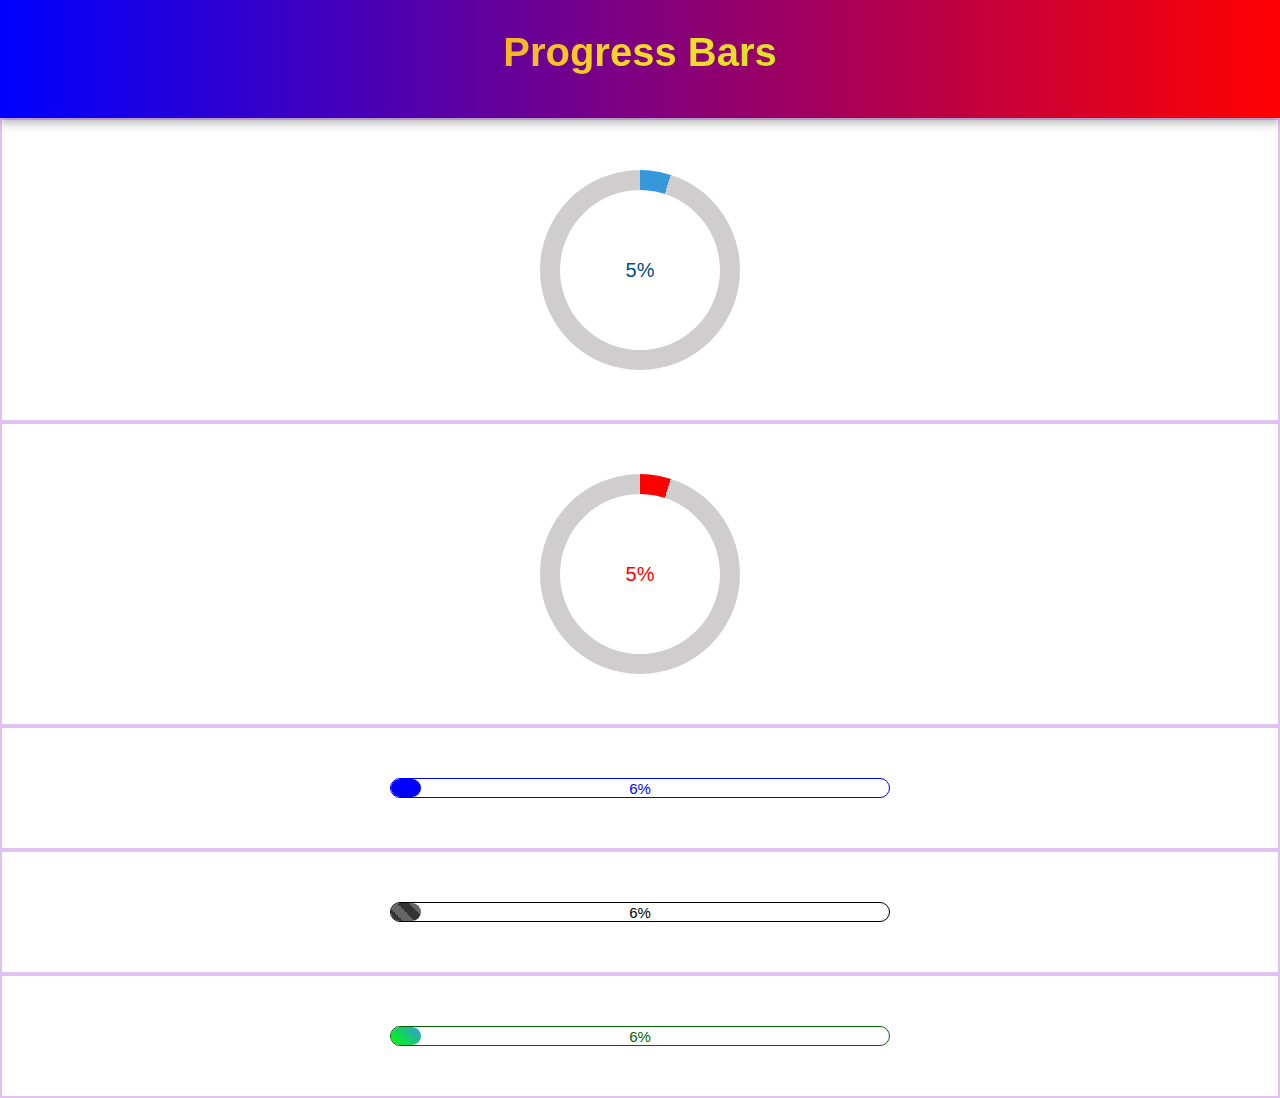
<file: Progress-Bars/index.html>
<!DOCTYPE html>
<html lang="en">
  <!-- Head -->
  <head>
    <!-- Meta tags for character set and viewport -->
    <meta charset="UTF-8" />
    <meta name="viewport" content="width=device-width, initial-scale=1.0" />
    <!-- Link to the external stylesheet -->
    <link rel="stylesheet" href="./style.css" />
    <!-- Title of the page -->
    <title>Progress Bars</title>
  </head>
  <!-- Body -->
  <body>
    <!-- Header -->
    <header>
      <h1>progress bars</h1>
    </header>
    <!-- Main Content -->
    <main>
      <!-- Container for Progress Bars -->
      <section class="progress-bars-container">
        <!-- Progress Bar 1 -->
        <div class="progress-bar-container">
          <div class="progress-bar-1 circular-progress-bar" id="progress-bar-1">
            <div class="percentage-1 circular-percentage" id="percentage-1"></div>
          </div>
        </div>
        <!-- Progress Bar 2 -->
        <div class="progress-bar-container">
          <div class="progress-bar-2 circular-progress-bar" id="progress-bar-2">
            <div class="percentage-2 circular-percentage" id="percentage-2"></div>
          </div>
        </div>
        <!-- Progress Bar 3 -->
        <div class="progress-bar-container">
          <div class="progress-bar-3 rectangular-progress-bar" >
            <div class="percentage-3 rectangular-percentage" id="percentage-3"></div>
            <div class="progress-3 rectangular-progress" id="progress-3"></div>
          </div>
        </div>
        <!-- Progress Bar 4 -->
        <div class="progress-bar-container">
          <div class="progress-bar-4 rectangular-progress-bar">
            <div class="percentage-4 rectangular-percentage" id="percentage-4"></div>
            <div class="progress-4 rectangular-progress" id="progress-4"></div>
          </div>
        </div>
        <!-- Progress Bar 5 -->
        <div class="progress-bar-container">
          <div class="progress-bar-5 rectangular-progress-bar">
            <div class="percentage-5 rectangular-percentage" id="percentage-5"></div>
            <div class="progress-5 rectangular-progress" id="progress-5"></div>
          </div>
        </div>
      </section>
    </main>
    <!-- Link to external JavaScript file -->
    <script src="./script.js"></script>
  </body>
</html>
</file>
<file: Backroads/CSS/style.css>
/* Importing Lato font from Google Fonts */
@import url("https://fonts.googleapis.com/css?family=Lato:400,700&display=swap");

/* CSS variables */
:root {
  --clr-blue-1: #044e53;
  --clr-blue-2: #2caeba;
  --clr-blue-3: #88ebf2;
  --clr-grey-1: #102a42;
  --clr-grey-2: #617d98;
  --clr-grey-3: #f1f5f8;
  --clr-white: #fff;
  --ff-primary: "Lato", sans-serif;
  --transition: all 0.3s linear;
  --spacing: 0.0938rem;
  --light-shadow: 0 0.3125rem 0.9375rem rgba(0, 0, 0, 0.1);
  --dark-shadow: 0 0.3125rem 0.9375rem rgba(0, 0, 0, 0.2);
}

/* html */
html {
  scroll-behavior: smooth;
  scroll-padding: 3.88rem;
}

/* body */
body {
  font-family: var(--ff-primary);
}

/* Global Styles */
* {
  margin: 0;
  padding: 0;
  box-sizing: border-box;
}
a {
  text-decoration: none;
}
li {
  list-style-type: none;
}
.btn {
  cursor: pointer;
  background-color: var(--clr-blue-2);
  color: var(--clr-white);
  padding: 0.375rem 0.75rem;
  text-transform: uppercase;
  letter-spacing: var(--spacing);
  transition: var(--transition);
  font-size: 0.875rem;
  border: 0.125rem solid transparent;
  box-shadow: 0 0.0625rem 0.1875rem rgba(0, 0, 0, 0.2);
}
.btn:hover {
  color: var(--clr-blue-1);
  background-color: var(--clr-blue-3);
}
.section {
  padding: 3rem 0;
}
.section-title {
  text-align: center;
  margin-bottom: 2.5rem;
}
.section-title h1 {
  text-transform: uppercase;
}
.section-title span {
  color: var(--clr-blue-2);
}
img:not(.nav-logo) {
  width: 100%;
  display: block;
}
h1,
h2,
h3 {
  text-transform: capitalize;
  letter-spacing: var(--spacing);
  color: var(--clr-grey-1);
}
h1 {
  font-size: 2rem;
}
h2 {
  font-size: 0.875rem;
}
p {
  font-size: 0.875rem;
  color: var(--clr-grey-2);
}
.section-center {
  width: 90vw;
  margin: 0 auto;
}
@media screen and (min-width: 50rem) {
  h1 {
    font-size: 2.5rem;
  }
  h2 {
    font-size: 1rem;
  }
  p {
    font-size: 1rem;
  }
}
@media screen and (min-width: 73.125rem) {
  .section-center {
    width: 80vw;
  }
}

/* Navigation Bar */
nav {
  position: fixed;
  top: 0;
  left: 0;
  width: 100%;
  background-color: var(--clr-white);
  box-shadow: var(--dark-shadow);
  z-index: 1;
}
.nav-icons {
  display: none;
}
.nav-header {
  display: flex;
  justify-content: space-between;
  align-items: center;
  padding: 1.5rem 2rem;
}
.menu-icon {
  background-color: transparent;
  border: transparent;
  font-size: 1.5rem;
  color: var(--clr-blue-2);
  transition: var(--transition);
  cursor: pointer;
}
.menu-icon:hover {
  transform: scale(1.2);
}
.nav-link {
  display: block;
  padding: 1rem 2rem;
  text-transform: capitalize;
  letter-spacing: var(--spacing);
  transition: var(--transition);
  color: var(--clr-grey-1);
  cursor: pointer;
  font-size: 1rem;
  position: relative;
}
.nav-link:hover {
  color: var(--clr-blue-1);
  background-color: var(--clr-blue-3);
  padding-left: 2.25rem;
}
.nav-links {
  height: 0;
  transition: var(--transition);
  overflow: hidden;
}
.show-links {
  height: 16rem;
}
@media screen and (min-width: 62rem) {
  nav {
    padding: 1.5rem 2rem;
  }
  .menu-icon {
    display: none;
  }
  .nav-center {
    display: flex;
    justify-content: space-between;
    align-items: center;
    width: 90vw;
    margin: 0 auto;
  }
  .nav-icons {
    display: flex;
    column-gap: 0.7rem;
  }
  .nav-icon {
    color: var(--clr-blue-2);
    font-size: 1.2rem;
    transition: var(--transition);
  }
  .nav-icon:hover {
    color: var(--clr-blue-1);
  }
  .nav-links {
    height: auto;
    display: flex;
    column-gap: 2rem;
  }
  .nav-header {
    padding: 0 0;
  }
  .nav-link {
    padding: 0 0;
  }
  .nav-link:hover {
    padding: 0;
    color: var(--clr-blue-2);
    background-color: transparent;
  }
}
@media screen and (min-width: 73.125rem) {
  .nav-center {
    width: 80vw;
  }
}

/* Header */
header {
  display: flex;
  align-items: center;
  justify-content: center;
  height: 100vh;
  background: linear-gradient(rgb(44, 174, 186, 0.7), rgba(0, 0, 0, 0.7)),
    url("../assets/main.jpeg") center/cover no-repeat;
  text-align: center;
  padding: 0 3rem;
}
header h1 {
  font-size: 3rem;
  text-transform: uppercase;
  margin-bottom: 0.125rem;
  color: var(--clr-white);
}
header p {
  margin-bottom: 1.8rem;
  letter-spacing: var(--spacing);
  max-width: 35rem;
  line-height: 1.5;
  margin-left: auto;
  margin-right: auto;
  color: var(--clr-white);
}
.header-btn {
  background-color: var(--clr-white);
  font-size: 1.25rem;
  color: var(--clr-blue-2);
  padding: 0.9rem 1.6rem;
}
.header-btn:hover {
  background-color: transparent;
  color: var(--clr-white);
  border-color: var(--clr-white);
}
@media screen and (min-width: 48rem) {
  header {
    padding: 0;
  }
}
@media screen and (min-width: 50rem) {
  header h1 {
    font-size: 4rem;
  }
}

/* About Section */
.about-center {
  display: flex;
  flex-direction: column;
}
.about-info h2 {
  font-size: 1.25rem;
}
.about-img,
.about-info h2,
.about-info p {
  margin-bottom: 1rem;
}
.about-info p {
  line-height: 1.5;
}
.about-info .btn {
  display: inline-block;
  margin-top: 0.25rem;
}
@media screen and (min-width: 50rem) {
  .about-info h2 {
    font-size: 1.75rem;
  }
}
@media screen and (min-width: 62rem) {
  .about-center {
    flex-direction: row;
    justify-content: space-between;
    align-items: center;
  }
  .about-img,
  .about-info {
    flex-basis: calc(50% - 1rem);
  }
  .about-img {
    margin-bottom: 0;
  }
}
@media screen and (min-width: 73.125rem) {
  .about-img {
    position: relative;
  }
  .about-img::before {
    content: "";
    border: 0.5rem solid var(--clr-blue-2);
    position: absolute;
    top: -1.5rem;
    left: -1.5rem;
    height: 100%;
    width: 100%;
    box-sizing: border-box;
    z-index: -1;
  }
  .about-title {
    margin-bottom: 3.5rem;
  }
}

/* Services Section */
.services {
  background-color: var(--clr-grey-3);
  text-align: center;
}
.services-center {
  display: flex;
  flex-direction: column;
  row-gap: 2rem;
}
.service-info p {
  max-width: 20rem;
  margin: 0.25rem auto;
  line-height: 1.5;
}
.service-icon {
  background-color: var(--clr-blue-2);
  padding: 0.5rem;
  color: var(--clr-blue-1);
  display: inline-block;
  font-size: 2rem;
  margin-bottom: 1rem;
}
@media screen and (min-width: 36rem) {
  .services-center {
    flex-direction: row;
    flex-wrap: wrap;
    justify-content: space-between;
  }
  .service {
    flex-basis: calc(50% - 2rem);
  }
}
@media screen and (min-width: 62rem) {
  .service {
    flex-basis: calc(33.333% - 2rem);
  }
}
@media screen and (min-width: 73.125rem) {
  .service {
    display: flex;
    text-align: left;
    align-items: flex-start;
  }
  .service-info {
    padding-left: 1rem;
  }
  .service-icon {
    margin-bottom: 0;
  }
  .services-center {
    row-gap: 0;
  }
}

/* Featured Section */
.featured-center {
  display: flex;
  flex-direction: column;
  row-gap: 2rem;
}
.tour-card {
  transition: var(--transition);
  background-color: var(--clr-grey-3);
  box-shadow: var(--light-shadow);
}
.tour-card:hover {
  box-shadow: var(--dark-shadow);
  transform: scale(1.02);
}
.tour-info {
  padding: 1.25rem 1.5rem;
}
.tour-img {
  position: relative;
}
.tour-img p {
  position: absolute;
  text-transform: capitalize;
  padding: 0.25rem 0.5rem;
  right: 0;
  bottom: 0;
  background-color: var(--clr-blue-3);
  color: var(--clr-blue-1);
  margin-bottom: 0;
}
.tour-img img {
  object-fit: cover;
  height: 20rem;
}
.tour-footer {
  display: flex;
  justify-content: space-between;
  align-items: center;
  flex-wrap: wrap;
}
.tour-footer p {
  color: var(--clr-blue-2);
  text-transform: capitalize;
}
.tour-info p {
  line-height: 1.5;
  margin: 0.5rem 0;
}
.tour-btn {
  text-align: center;
  margin-top: 2rem;
}
@media screen and (min-width: 48rem) {
  .featured-center {
    flex-direction: row;
    flex-wrap: wrap;
    justify-content: space-between;
  }
  .tour-card {
    flex-basis: calc(50% - 2rem);
  }
}
@media screen and (min-width: 73.125rem) {
  .tour-card {
    flex-basis: calc(33.333% - 2rem);
  }
  .tour-img img {
    height: 15rem;
  }
}

/* Contact Section */
.contact {
  background-color: var(--clr-blue-2);
  text-align: center;
}
.contact-title h1 {
  color: var(--clr-white);
  font-size: 1.25rem;
}
.contact-title p {
  margin: 1rem 0;
  color: var(--clr-white);
}
.form-control,
.btn-submit {
  padding: 0.6rem 0.75rem;
  font-size: 1rem;
  letter-spacing: var(--spacing);
  background-color: var(--clr-white);
  border: transparent;
  outline: none;
  color: var(--clr-grey-2);
}
.form-control {
  width: 20rem;
}
.btn-submit {
  background-color: var(--clr-blue-3);
  color: var(--clr-blue-1);
  cursor: pointer;
  transition: var(--transition);
  font-family: var(--ff-primary);
  text-transform: capitalize;
}
.btn-submit:hover {
  background-color: var(--clr-blue-1);
  color: var(--clr-blue-2);
}
::placeholder {
  color: inherit;
}
.contact-form {
  display: flex;
  justify-content: center;
  flex-wrap: wrap;
  gap: 0.5rem;
}
@media screen and (min-width: 50rem) {
  .contact-title h1 {
    font-size: 1.75rem;
  }
}

/* Gallery */
.gallery-img {
  position: relative;
  background-color: var(--clr-blue-2);
}
.gallery-icon {
  position: absolute;
  top: 50%;
  left: 50%;
  transform: translate(-50%, -50%);
  color: var(--clr-white);
  font-size: 2rem;
  opacity: 0;
  cursor: pointer;
}
.gallery-img:hover .gallery-photo {
  opacity: 0.5;
}
.gallery-img .gallery-photo {
  transition: var(--transition);
}
.gallery-img:hover .gallery-icon {
  opacity: 1;
}
.gallery-img:hover .gallery-img {
  background-color: var(--clr-blue-2);
}
@media screen and (min-width: 48rem) {
  .gallery-center {
    display: flex;
    flex-wrap: wrap;
  }
  .gallery-img {
    flex-basis: 50%;
  }
}
@media screen and (min-width: 62rem) {
  .gallery-img {
    flex-basis: 25%;
  }
}

/* Footer */
.footer {
  background-color: var(--clr-grey-1);
  text-align: center;
  padding: 3rem 2rem;
}
.footer-links,
.footer-icons {
  display: flex;
  justify-content: center;
  margin-bottom: 1.5rem;
  gap: 1rem;
  flex-wrap: wrap;
}
.footer-link {
  color: var(--clr-white);
  text-transform: capitalize;
  font-size: 1rem;
  letter-spacing: var(--spacing);
  transition: var(--transition);
}
.footer-link:hover {
  color: var(--clr-blue-2);
}
.footer-icon {
  font-size: 2rem;
  color: var(--clr-white);
  transition: var(--transition);
}
.footer-icon:hover {
  color: var(--clr-blue-2);
}
.copyright-text {
  text-transform: capitalize;
  letter-spacing: var(--spacing);
  color: var(--clr-white);
  line-height: 1.5;
}

/* Scroll Bar */
::-webkit-scrollbar {
  width: 0.9375rem;
}
::-webkit-scrollbar-track {
  background-color: var(--clr-grey-3);
}
::-webkit-scrollbar-thumb {
  border: 0.125rem solid var(--clr-white);
  border-radius: 0.9375rem;
  background: var(--clr-blue-2);
}
</file>
<file: Button-Hover-Effects/style.css>
/* Body */
body {
  font-family: sans-serif;
  text-align: center;
}

/* Header */
header {
  padding: 1.875rem;
  padding-bottom: 2.1875rem;
  background: linear-gradient(to right, #9400d3, #ff0000);
  box-shadow: 0 0.3125rem 0.625rem rgba(0, 0, 0, 0.3);
}
header h1 {
  font-size: 2.5rem;
  text-transform: capitalize;
  background: linear-gradient(to right, #f2291b, #f7db25, #84f527);
  -webkit-background-clip: text;
  background-clip: text;
  color: transparent;
  margin-bottom: 0.5rem;
  animation: animate-heading 1s linear infinite;
}
@keyframes animate-heading {
  0% {
    filter: hue-rotate(0deg);
  }
  100% {
    filter: hue-rotate(-360deg);
  }
}
header p {
  color: #00ffff;
  font-size: 1.125rem;
  letter-spacing: 0.0625rem;
}
@media screen and (max-width: 48rem) {
  header h1 {
    font-size: 2.1875rem;
  }
  header p {
    font-size: 1rem;
  }
}

/* Buttons Container */
.btns-container {
  display: grid;
  grid-template-columns: repeat(4, 1fr);
}
@media screen and (max-width: 73.125rem) {
  .btns-container {
    grid-template-columns: repeat(3, 1fr);
  }
}
@media screen and (max-width: 48rem) {
  .btns-container {
    grid-template-columns: repeat(2, 1fr);
  }
}
@media screen and (max-width: 37.5rem) {
  .btns-container {
    grid-template-columns: 1fr;
  }
}

/* Global Styles */
* {
  box-sizing: border-box;
  margin: 0;
  padding: 0;
}
.btn-container {
  padding: 3.125rem;
  border: 0.125rem solid #9932cc4d;
  display: flex;
  align-items: center;
  justify-content: center;
}
.btn {
  background-color: transparent;
  cursor: pointer;
  border: none;
  text-transform: capitalize;
  font-size: 1.3125rem;
  padding: 0.9375rem 1.125rem;
  position: relative;
  overflow: hidden;
  transition: all 0.5s;
}

/* Button 1 */
.btn-1 {
  color: #006400;
  border: 0.1875rem solid #006400;
}
.btn-1::before {
  content: "";
  position: absolute;
  left: 0;
  top: 0;
  background-color: #fff200;
  height: 100%;
  width: 100%;
  z-index: -1;
  transform-origin: bottom left;
  transform: rotate(-90deg);
  transition: transform 1s;
}
.btn-1:hover::before {
  transform: rotate(0);
}

/* Button 2 */
.btn-2,
.btn-6 {
  color: #8b008b;
  border: 0.1875rem solid #8b008b;
  transition: color 1s;
}
.btn-2::before {
  content: "";
  position: absolute;
  top: 0;
  left: 0;
  height: 100%;
  width: 100%;
  background-color: #8b008b;
  z-index: -1;
  transform: translateX(-100%);
  transition: transform 1s;
}
.btn-2:hover::before {
  transform: translateX(0);
}
.btn-2:hover {
  color: #fff;
}

/* Button 3 */
.btn-3 {
  color: #262626;
  border: 0.1875rem solid #262626;
  transition: color 1s;
}
.btn-3::before {
  position: absolute;
  top: 0;
  left: 0;
  content: "";
  background-color: #262626;
  z-index: -1;
  height: 100%;
  width: 100%;
  transform: rotateX(90deg);
  transition: transform 1s;
}
.btn-3:hover::before {
  transform: rotateX(0deg);
}
.btn-3:hover {
  color: #fff;
}

/* Button 4 */
.btn-4 {
  color: #ff0000;
  border: 0.1875rem solid #ff0000;
  transition: color 1s;
}
.btn-4::before {
  position: absolute;
  top: 0;
  left: 0;
  content: "";
  background-color: #ff0000;
  z-index: -1;
  height: 100%;
  width: 100%;
  transform: rotateX(90deg);
  transition: transform 1s;
}
.btn-4::after {
  position: absolute;
  top: 0;
  left: 0;
  content: "";
  background-color: #ff0000;
  z-index: -1;
  height: 100%;
  width: 100%;
  transform: rotateY(90deg);
  transition: transform 1s;
}
.btn-4:hover::before {
  transform: rotateX(0deg);
}
.btn-4:hover::after {
  transform: rotateY(0deg);
}
.btn-4:hover {
  color: #fff;
}

/* Button 5 */
.btn-5 {
  background-color: #fff;
  overflow: visible;
  color: #fff;
  -webkit-text-stroke: 0.0625rem #32cd32;
}
.btn-5::before {
  content: "";
  position: absolute;
  left: -0.4375rem;
  top: -0.4375rem;
  width: calc(100% + 0.875rem);
  height: calc(100% + 0.875rem);
  background: linear-gradient(to right, #ff0000, #ffff00, #008000);
  z-index: -1;
  animation: animate-btn 1s linear infinite;
  transition: all 0.5s;
}

/* Button 6 */
.btn-6 {
  color: #351435;
  border: 0.1875rem solid #351435;
  transition: color 1s;
}
.btn-6::before {
  content: "Nice!";
  position: absolute;
  top: 0;
  left: 0;
  height: 100%;
  width: 100%;
  background-color: #351435;
  transform: translateY(-100%);
  transition: transform 1s;
  display: flex;
  align-items: center;
  justify-content: center;
}
.btn-6:hover::before {
  transform: translateY(0);
}
.btn-6:hover {
  color: #fff;
}

/* Button 7 */
.btn-7 {
  color: #0000ff;
  border: 0.1875rem solid #0000ff;
  transition: all 0.5s;
}
.btn-7:hover {
  background-color: #00ffff;
}
.btn-7::before {
  content: "";
  position: absolute;
  top: 0;
  left: 0;
  width: 100%;
  height: 3.125rem;
  z-index: -1;
  transform: translateX(-100%) rotate(45deg);
  transition: all 0.5s;
  background-color: #0000ff;
}
.btn-7:hover::before {
  transform: translateX(100%) rotate(45deg);
}

/* Button 8 */
.btn-8 {
  color: #8b0000;
  border: 0.1875rem solid #8b0000;
  transition: all 0.5s;
}
.btn-8::before {
  content: "Hover Me";
  position: absolute;
  top: 0;
  left: 0;
  width: 100%;
  height: 100%;
  background-color: #8b0000;
  color: #fff;
  display: flex;
  justify-content: center;
  align-items: center;
  transform: scale(5);
  opacity: 0;
  transition: all 0.5s;
}
.btn-8:hover::before {
  transform: scale(1);
  opacity: 1;
}

/* Button 9 */
.btn-9 {
  color: #008b8b;
  border: 0.1875rem solid #008b8b;
  transition: all 0.5s;
}
.btn-9::before {
  content: "";
  position: absolute;
  top: 0;
  left: 0;
  width: 100%;
  height: 0%;
  z-index: -1;
  background-color: #008b8b;
  border-radius: 0 0 50% 50%;
  transition: all 1s;
}
.btn-9:hover::before {
  height: 200%;
}
.btn-9:hover {
  color: #fff;
}

/* Button 10 */
.btn-10 {
  color: #fff;
  border: none;
  background-color: #c47135;
  overflow: visible;
}
.btn-10::before {
  content: "";
  position: absolute;
  top: -0.3125rem;
  left: -0.3125rem;
  width: 1.5rem;
  height: 1.5rem;
  border-top: 0.1875rem solid #c47135;
  border-left: 0.1875rem solid #c47135;
  transition: all 0.25s;
}
.btn-10::after {
  content: "";
  position: absolute;
  bottom: -0.3125rem;
  right: -0.3125rem;
  width: 1.5rem;
  height: 1.5rem;
  border-bottom: 0.1875rem solid #c47135;
  border-right: 0.1875rem solid #c47135;
  transition: all 0.25s;
}
.btn-10:hover::before {
  height: 100%;
  width: 100%;
}
.btn-10:hover::after {
  height: 100%;
  width: 100%;
}

/* Button 11 */
.btn-11 {
  color: #000;
  width: 11.25rem;
  height: 4.375rem;
  line-height: 4.375rem;

  padding: 0;
  background-color: #d3d3d3;
}
.btn-11::before {
  content: "";
  position: absolute;
  top: 0;
  left: -100%;
  width: 100%;
  height: 0.1875rem;
  background-color: #000;
  transition: all 0.5s;
}
.btn-11:hover::before {
  left: 0;
}
.btn-11::after {
  content: "";
  position: absolute;
  bottom: 0;
  right: -100%;
  width: 100%;
  height: 0.1875rem;
  background-color: #000;
  transition: all 0.5s;
}
.btn-11:hover::after {
  right: 0;
}
.btn-11 span::before {
  content: "";
  position: absolute;
  bottom: -100%;
  left: 0;
  width: 0.1875rem;
  height: 100%;
  background-color: #000;
  transition: all 0.5s;
}
.btn-11:hover span::before {
  bottom: 0;
}
.btn-11 span::after {
  content: "";
  position: absolute;
  top: -100%;
  right: 0;
  width: 0.1875rem;
  height: 100%;
  background-color: #000;
  transition: all 0.5s;
}
.btn-11:hover span::after {
  top: 0;
}

/* Button 12 */
.btn-12 {
  color: #fff;
  overflow: visible;
}
.btn-12::before {
  content: "";
  height: 100%;
  width: 50%;
  position: absolute;
  left: 0;
  top: 0;
  background-color: #ee5253;
  transform: skewX(30deg);
  z-index: -1;
  transition: all 0.3s;
}
.btn-12:hover::before {
  transform: skewX(0);
  left: 50%;
}
.btn-12::after {
  content: "";
  height: 100%;
  width: 51%;
  position: absolute;
  right: 0;
  top: 0;
  background-color: #0a3d62;
  transform: skewX(30deg);
  z-index: -1;
  transition: all 0.3s;
}
.btn-12:hover::after {
  transform: skewX(0);
  right: 50%;
}

/* Button 13 */
.btn-13 {
  color: #fff;
  background-color: #000;
  border-radius: 6.25rem;
  padding: 0.9375rem 1.875rem;
  overflow: visible;
}
.btn-13::before {
  content: "";
  position: absolute;
  top: 0;
  left: 0;
  width: 100%;
  height: 100%;
  background-color: #000;
  border-radius: 6.25rem;
  transition: all 0.5s;
  z-index: -1;
}
.btn-13:hover::before {
  transform: scaleX(1.5) scaleY(1.5);
  opacity: 0;
}

/* Button 14 */
.btn-14 {
  background: linear-gradient(to right, #061161, #780206);
  border-radius: 0.3125rem;
  color: #fff;
  transition: all 0.5s;
}
.btn-14:hover {
  transform: skewX(15deg);
  background: linear-gradient(to bottom, #061161, #780206);
}

/* Button 15 */
.btn-15 {
  color: #e91e63;
  background-color: #ffb6c14d;
}
.btn-15:hover {
  box-shadow: 0 0 0 0.125rem rgba(218, 102, 123, 1),
    0.5rem 0.5rem 0 0 rgba(218, 102, 123, 1);
  color: #fff;
  -webkit-text-stroke: 0.0625rem #e91e63;
}

/* Button-16 */
.btn-16 {
  color: #000000cc;
  border: 0.125rem solid #000000cc;
}
.btn-16:hover {
  transform: rotateY(-30deg);
  background-color: #d3d3d3;
  box-shadow: 0.25rem 0.25rem 0.625rem #000;
  border: none;
}

/* Button-17 */
.btn-17 {
  overflow: visible;
  color: #000;
  border: 0.125rem solid #000;
}
.btn-17::before {
  content: "";
  position: absolute;
  height: 0.125rem;
  width: 100%;
  top: 0;
  left: 0;
  transform: translateY(-1.25rem);
  transition: all 0.5s;
  background-color: #000;
  opacity: 0;
}
.btn-17:hover::before {
  transform: translateY(-0.3125rem);
  opacity: 1;
}
.btn-17::after {
  content: "";
  position: absolute;
  height: 0.125rem;
  width: 100%;
  bottom: 0;
  left: 0;
  transform: translateY(1.25rem);
  transition: all 0.5s;
  background-color: #000;
  opacity: 0;
}
.btn-17:hover::after {
  transform: translateY(0.3125rem);
  opacity: 1;
}
.btn-17:hover {
  background-color: #000;
  color: #fff;
  border: none;
}

/* Button 18 */
.btn-18 {
  overflow: visible;
  color: #e91e63;
  border: 0.125rem solid #e91e63;
}
.btn-18::before {
  content: "";
  position: absolute;
  bottom: 0.75rem;
  left: 0.75rem;
  width: 0.75rem;
  height: 0.75rem;
  border-left: 0.1875rem solid #e91e63;
  border-bottom: 0.1875rem solid #e91e63;
  opacity: 0;
  transition: all 0.5s;
}
.btn-18:hover::before {
  left: -0.5rem;
  bottom: -0.5rem;
  opacity: 1;
}
.btn-18:hover {
  background-color: #e91e63;
  color: #fff;
  border: none;
}
.btn-18::after {
  content: "";
  position: absolute;
  top: 0.75rem;
  right: 0.75rem;
  width: 0.75rem;
  height: 0.75rem;
  opacity: 0;
  border-top: 0.1875rem solid #e91e63;
  border-right: 0.1875rem solid #e91e63;
  transition: all 0.5s;
}
.btn-18:hover::after {
  right: -0.5rem;
  top: -0.5rem;
  opacity: 1;
}

/* Button 19 */
.btn-19 {
  color: #ff4500;
  box-shadow: 0.125rem 0.125rem 0.625rem rgba(0, 0, 0, 0.3);
}
.btn-19::before {
  content: "";
  position: absolute;
  height: 100%;
  width: 50%;
  left: -46%;
  top: 0;
  background-color: #fff200;
  transition: all 0.5s;
  z-index: -1;
}
.btn-19:hover::before {
  left: 0;
}
.btn-19::after {
  content: "";
  position: absolute;
  height: 100%;
  width: 50%;
  right: -46%;
  top: 0;
  background-color: #fff200;
  transition: all 0.5s;
  z-index: -1;
}
.btn-19:hover::after {
  right: 0;
}

/* Button 20 */
.btn-20 {
  color: #fff;
  background: linear-gradient(to right, #bdc3c7, #2c3e50);
}
.btn-20:hover {
  background: linear-gradient(to right, #2c3e50, #bdc3c7);
  box-shadow: 0 0 2.5rem 0 rgba(0, 0, 0, 0.45);
}

/* Button 21 */
.btn-21 {
  color: #e12d9f;
  border: 0.1875rem solid #e12d9f;
  font-weight: 300;
  transition: all 0.5s;
}
.btn-21:hover {
  font-weight: 600;
  letter-spacing: 0.25rem;
  border: 0.3125rem solid #e12d9f;
}

/* Button 22 */
.btn-22 {
  background: linear-gradient(45deg, #ff0000, #ffff00, #008000);
  animation: animate-btn 1.5s linear infinite;
  color: #fff;
}
@keyframes animate-btn {
  100% {
    filter: hue-rotate(360deg);
  }
}

/* Button 23 */
.btn-23 {
  border-radius: 3.125rem;
  box-shadow: 0.0625rem 0.625rem 1.875rem 0.3125rem #7b8484;
  padding: 0.9375rem 1.875rem;
  background: linear-gradient(to bottom, #77a6e2, #0d2e65);
  color: #fff;
}

/* Button 24 */
.btn-container-24 {
  background-color: #000;
}
.btn-24 {
  color: #fff;
  border: 0.1875rem solid #ffff00;
  box-shadow: 0rem 0rem 0.9375rem 0.125rem #ffff00;
  border-radius: 0.625rem;
}
.btn-24:hover {
  color: #000;
  background-color: #fff;
  border: 0.1875rem solid #ff0000;
  box-shadow: 0rem 0rem 0.9375rem 0.125rem #ff0000;
}
</file>
<file: Card-Hover-Effects/style.css>
/* Body */
body {
  font-family: sans-serif;
  text-align: center;
}

/* Header */
header {
  padding: 1.875rem;
  padding-bottom: 2.1875rem;
  background: linear-gradient(to right, #008b8b, #e0ffff);
  box-shadow: 0 0.3125rem 0.625rem rgba(0, 0, 0, 0.3);
}
header h1 {
  font-size: 2.5rem;
  text-transform: capitalize;
  background: linear-gradient(to right, #ff00ff, #00008b);
  -webkit-background-clip: text;
  background-clip: text;
  color: transparent;
  margin-bottom: 0.5rem;
  animation: animate-heading 1s linear infinite;
}
@keyframes animate-heading {
  0% {
    filter: hue-rotate(0deg);
  }
  100% {
    filter: hue-rotate(-360deg);
  }
}
header p {
  color: #00008b;
  font-size: 1.125rem;
  letter-spacing: 0.0625rem;
}
@media screen and (max-width: 48rem) {
  header h1 {
    font-size: 2.1875rem;
  }
  header p {
    font-size: 1rem;
  }
}

/* Main Content */
main {
  margin: 2.5rem;
}

/* Cards Container */
.cards-container {
  display: flex;
  align-items: flex-start;
  justify-content: center;
  gap: 2.5rem;
  flex-wrap: wrap;
}

/* Global Styles */
* {
  box-sizing: border-box;
  margin: 0;
  padding: 0;
}
.card {
  color: #fff;
  width: 21.875rem;
  height: 31.25rem;
  position: relative;
  overflow: hidden;
}
.card h1 {
  text-transform: uppercase;
  margin: 0;
  font-size: 1.5625rem;
}
.card p {
  font-size: 1rem;
  text-transform: capitalize;
  margin: 0.625rem;
}
.card a {
  text-decoration: none;
  background-color: #fff;
  color: #000;
  padding: 0.75rem 0.9375rem;
  border-radius: 0.3125rem;
  font-size: 0.8125rem;
  text-transform: uppercase;
}
img {
  width: 100%;
  height: 100%;
  transition: all 0.5s;
}

/* Card 1 */
.caption-one {
  position: absolute;
  top: 0;
  left: 0;
  height: 100%;
  width: 100%;
  display: flex;
  align-items: center;
  justify-content: center;
  flex-direction: column;
  background-color: rgba(0, 0, 0, 0.5);
  opacity: 0;
  transition: all 0.5s;
}
.card-one:hover .caption-one {
  opacity: 1;
}
.card-one:hover .img-one {
  transform: scale(1.3) rotate(13deg);
}

/* Card 2 */
.caption-two {
  position: absolute;
  top: 0;
  left: 0;
  height: 100%;
  width: 100%;
  display: flex;
  align-items: center;
  justify-content: center;
  flex-direction: column;
  background-color: rgba(0, 0, 0, 0.5);
  transform: translateX(-100%);
  transition: all 0.5s;
}
.card-two:hover .caption-two {
  transform: translateX(0);
}
.card-two:hover .img-two {
  transform: scale(1.4) rotate(-15deg);
}

/* Card 3 */
.caption-three {
  position: absolute;
  top: 0;
  left: 0;
  height: 100%;
  width: 100%;
  background-color: #008b8b;
  display: flex;
  flex-direction: column;
  align-items: center;
  justify-content: center;
  transform: translateY(-100%);
  transition: all 0.5s;
}
.card-three:hover .caption-three {
  transform: translateY(0);
}
.card-three:hover .img-three {
  transform: translateY(100%);
}

/* Card 4 */
.caption-four {
  position: absolute;
  bottom: 0;
  left: 0;
  height: 25%;
  width: 100%;
  background-color: #008b8b;
  display: flex;
  flex-direction: column;
  align-items: center;
  justify-content: center;
  transform: translateY(100%);
  transition: all 0.5s;
}
.card-four:hover .caption-four {
  transform: translateY(0);
}
.card-four:hover .img-four {
  transform: translateY(-25%);
  filter: brightness(50%);
}

/* Card 5 */
.card-five:hover .img-five {
  transform: scale(1.5) rotate(20deg);
}

/* Card 6 */
.card-six::before {
  content: "";
  position: absolute;
  top: 0;
  left: 0;
  height: 200%;
  width: 200%;
  background-color: rgba(0, 0, 0, 0.5);
  transform: translate(21.875rem, 31.25rem) rotate(45deg);
  transition: all 0.5s;
}
.card-six:hover::before {
  transform: translate(-10.9375rem, -15.625rem) rotate(45deg);
}
.caption-six {
  position: absolute;
  top: 0;
  left: 0;
  height: 100%;
  width: 100%;
  display: flex;
  flex-direction: column;
  justify-content: center;
  align-items: center;
}
.caption-six p {
  transform: translateY(18.75rem);
  transition: all 0.5s;
  line-height: 1.4;
}
.caption-six h1 {
  transform: translateY(-15.625rem);
  transition: all 0.5s;
}
.caption-six a {
  transform: translateY(21.875rem);
  transition: all 0.5s;
}
.card-six:hover .caption-six h1 {
  transform: translateY(0);
}
.card-six:hover .caption-six p {
  transform: translateY(0);
}
.card-six:hover .caption-six a {
  transform: translateY(0);
}

/* Card 7 */
.card-seven:hover .img-seven {
  transform: rotate(720deg) scale(0);
}
.caption-seven {
  position: absolute;
  top: 0;
  left: 0;
  height: 100%;
  width: 100%;
  display: flex;
  flex-direction: column;
  justify-content: center;
  align-items: center;
  transition: all 0.5s;
}
.caption-seven p {
  transform: translateY(18.75rem);
  transition: all 0.5s;
  line-height: 1.4;
}
.caption-seven h1 {
  transform: translateY(-15.625rem);
  transition: all 0.5s;
}
.caption-seven a {
  color: #008b8b;
  transform: translateY(21.875rem);
  transition: all 0.5s;
}
.card-seven:hover .caption-seven h1 {
  transform: translateY(0);
}
.card-seven:hover .caption-seven p {
  transform: translateY(0);
}
.card-seven:hover .caption-seven a {
  transform: translateY(0);
}
.card-seven:hover .caption-seven {
  background-color: #008b8b;
}

/* Card 8 */
.card-side {
  position: absolute;
  height: 100%;
  width: 100%;
  top: 0;
  left: 0;
  transition: all 1.5s linear;
  backface-visibility: hidden;
}
.card-back {
  background-color: #008b8b;
  display: flex;
  align-items: center;
  flex-direction: column;
  justify-content: center;
  transform: rotateY(180deg);
}
.card-back a {
  color: #008b8b;
}
.card-eight p {
  line-height: 1.4;
}
.card:hover .card-front {
  transform: rotateY(-180deg);
}
.card:hover .card-back {
  transform: rotateY(0);
}

/* Card 9  */
.card-nine::before {
  content: "";
  position: absolute;
  top: 0;
  left: 0;
  width: 100%;
  height: 100%;
  border: 0.25rem solid #fff;
  opacity: 0;
  transition: 0.5s all;
}
.card-nine:hover::before {
  transform: scale(0.8);
  opacity: 1;
  z-index: 1;
}
.caption-nine {
  position: absolute;
  top: 0;
  left: 0;
  width: 100%;
  height: 100%;
  background-color: rgba(0, 0, 0, 0.5);
  opacity: 0;
  display: flex;
  flex-direction: column;
  align-items: center;
  justify-content: center;
  transition: all 0.5s;
}
.card-nine:hover .caption-nine {
  opacity: 1;
}

/* Card 10 */
.card-ten {
  box-shadow: 0 0.625rem 1.25rem rgba(0, 0, 0, 0.2);
}
.card-ten::before {
  position: absolute;
  content: "";
  left: 0;
  bottom: -99%;
  height: 100%;
  width: 100%;
  background-color: #008b8b;
  transition: all 0.5s;
}
.card-ten:hover::before {
  bottom: 0;
}
.caption-ten {
  position: absolute;
  top: 0;
  left: 0;
  height: 100%;
  width: 100%;
  color: #008b8b;
  display: flex;
  align-items: center;
  justify-content: center;
  flex-direction: column;
  transition: all 0.5s;
}
.caption-ten p {
  line-height: 1.4;
}
.caption-ten a {
  color: #fff;
  background-color: #008b8b;
  transition: all 0.5s;
}
.card-ten:hover a {
  background-color: #fff;
  color: #008b8b;
}
.card-ten:hover .caption-ten {
  color: #fff;
}

/* Card 11 */
.card-eleven {
  box-shadow: 0rem 1.875rem 1.875rem rgba(0, 0, 0, 0.5);
}
.caption-eleven {
  position: absolute;
  top: 79%;
  left: 0rem;
  width: 100%;
  height: 100%;
  display: flex;
  align-items: center;
  justify-content: flex-start;
  flex-direction: column;
  background-color: #008b8b;
  padding-top: 2.5rem;
  transition: all 0.5s;
}
.card-eleven:hover .caption-eleven {
  top: 0;
  justify-content: center;
  padding-top: 0;
}
.caption-eleven p {
  line-height: 1.4;
  opacity: 0;
  transition: all 0.5s;
}
.caption-eleven a {
  color: #008b8b;
  opacity: 0;
  transition: all 0.5s;
}
.card-eleven:hover .caption-eleven p {
  opacity: 1;
  transition-delay: 0.3s;
}
.card-eleven:hover .caption-eleven a {
  opacity: 1;
  transition-delay: 0.3s;
}
</file>
<file: Loading-Spinners/style.css>
/* Body */
body {
  text-align: center;
  font-family: sans-serif;
  background-color: #000000;
}

/* Header */
header {
  padding: 2.5rem;
}
header h1 {
  font-size: 2.5rem;
  text-transform: capitalize;
  background: linear-gradient(to right, #ffffff, #00ff00, #00ffff);
  -webkit-background-clip: text;
  background-clip: text;
  color: transparent;
  animation: animate-heading 1s linear infinite;
}
@keyframes animate-heading {
  0% {
    filter: hue-rotate(0deg);
  }
  100% {
    filter: hue-rotate(-360deg);
  }
}
@media screen and (max-width: 48rem) {
  header h1 {
    font-size: 2.1875rem;
  }
}

/* Loaders Container */
.loaders-container {
  display: grid;
  grid-template-columns: repeat(3, 1fr);
}
@media screen and (max-width: 48rem) {
  .loaders-container {
    grid-template-columns: 1fr;
  }
}

/* Global Styles */
* {
  margin: 0;
  padding: 0;
  box-sizing: border-box;
}
.loader-container-even,
.loader-container-odd {
  padding: 3.125rem;
  display: flex;
  align-items: center;
  justify-content: center;
}
.loader-container-even {
  background-color: #ffffff1a;
}
.loader-container-odd {
  background-color: #ffffff4d;
}

/* Loader 0 */
.loader-0 {
  width: 6.25rem;
  height: 6.25rem;
  border-radius: 50%;
  border: 0.625rem solid #00ff004d;
  border-top: 0.625rem solid #00ff00;
  animation: animate-loader-01234 2s linear infinite;
}

/* Loader 1 */
.loader-1 {
  width: 6.25rem;
  height: 6.25rem;
  border-radius: 50%;
  border-top: 0.625rem solid #00ffff;
  border-bottom: 0.625rem solid #00ffff;
  animation: animate-loader-01234 2s linear infinite;
}

/* Loader 2 */
.loader-2 {
  width: 6.25rem;
  height: 6.25rem;
  border-radius: 50%;
  border: 0.625rem solid #ee82ee;
  border-top: 0.625rem solid transparent;
  animation: animate-loader-01234 2s linear infinite;
}

/* Loader 3 */
.loader-3 {
  width: 6.25rem;
  height: 6.25rem;
  border-radius: 50%;
  border: 0.625rem solid #ffff004d;
  border-top: 0.625rem solid #ffff00;
  border-left: 0.625rem solid #ffff00;
  animation: animate-loader-01234 2s linear infinite;
}

/* Loader 4 */
.loader-4 {
  width: 6.25rem;
  height: 6.25rem;
  border: 0.625rem dotted #20b2aa;
  border-radius: 50%;
  animation: animate-loader-01234 3s linear infinite;
}
@keyframes animate-loader-01234 {
  0% {
    transform: rotate(0deg);
  }
  100% {
    transform: rotate(360deg);
  }
}

/* Loader 5 */
.loader-5 {
  position: relative;
  padding: 3.125rem;
  top: 2.8125rem;
  left: 2.8125rem;
}
.loader-5 div {
  height: 0.625rem;
  width: 0.625rem;
  background-color: #32cd32;
  border-radius: 50%;
  position: absolute;
  animation: 1.3s animate-loader-5 ease-in-out infinite;
}
.loader-5 > div:nth-child(1) {
  top: -1.5625rem;
  left: 0;
}
.loader-5 > div:nth-child(2) {
  top: -1.0625rem;
  left: 1.0625rem;
  animation-delay: 0.15s;
}
.loader-5 > div:nth-child(3) {
  top: 0;
  left: 1.5625rem;
  animation-delay: 0.3s;
}
.loader-5 > div:nth-child(4) {
  top: 1.0625rem;
  left: 1.0625rem;
  animation-delay: 0.45s;
}
.loader-5 > div:nth-child(5) {
  top: 1.5625rem;
  left: 0;
  animation-delay: 0.6s;
}
.loader-5 > div:nth-child(6) {
  top: 1.0625rem;
  left: -1.0625rem;
  animation-delay: 0.75s;
}
.loader-5 > div:nth-child(7) {
  top: 0;
  left: -1.5625rem;
  animation-delay: 0.9s;
}
.loader-5 > div:nth-child(8) {
  top: -1.0625rem;
  left: -1.0625rem;
  animation-delay: 1.05s;
}
@keyframes animate-loader-5 {
  0%,
  100% {
    opacity: 0.1;
  }
  50% {
    opacity: 1;
  }
}

/* Loader 6 */
.loader-6 {
  width: 6.25rem;
  height: 6.25rem;
  background: #ff00ff;
  border-radius: 50%;
  animation: animate-loader-6 2s ease-in infinite;
}
@keyframes animate-loader-6 {
  0% {
    transform: scale(0);
    opacity: 1;
  }
  100% {
    transform: scale(1);
    opacity: 0.5;
  }
}

/* Loader 7 */
.loader-7 {
  display: flex;
  align-items: center;
  justify-content: center;
}
.loader-7 div {
  width: 0.625rem;
  height: 0.625rem;
  background-color: #98fb98;
  margin: 3.125rem 0.3125rem;
  animation: animate-loader-7 1s infinite;
}
.loader-7 div:nth-child(1) {
  animation-delay: 0.1s;
}
.loader-7 div:nth-child(2) {
  animation-delay: 0.2s;
}
.loader-7 div:nth-child(3) {
  animation-delay: 0.3s;
}
.loader-7 div:nth-child(4) {
  animation-delay: 0.4s;
}
.loader-7 div:nth-child(5) {
  animation-delay: 0.5s;
}
.loader-7 div:nth-child(6) {
  animation-delay: 0.6s;
}
@keyframes animate-loader-7 {
  30% {
    transform: scaleY(4);
    opacity: 1;
  }
  60% {
    transform: scale(1);
    opacity: 0.7;
  }
}

/* Loader 8 */
.loader-8 {
  display: flex;
  column-gap: 0.3125rem;
  align-items: center;
  height: 6.25rem;
}
.loader-8 div {
  width: 0.9375rem;
  height: 0.9375rem;
  background-color: #20b2aa;
  border-radius: 50%;
  animation: animate-loader-8 2s ease-in-out infinite;
}
.loader-8 div:nth-child(2) {
  animation-delay: 0.4s;
}
.loader-8 div:nth-child(3) {
  animation-delay: 0.8s;
}
@keyframes animate-loader-8 {
  50% {
    opacity: 0.5;
    transform: scale(0.7) translateY(0.625rem);
  }
}

/* Loader 9 */
.loader-9 {
  display: flex;
  column-gap: 0.3125rem;
  align-items: center;
  height: 6.25rem;
}
.loader-9 div {
  width: 0.9375rem;
  height: 0.9375rem;
  background-color: #ffff00;
  border-radius: 50%;
  animation: animate-loader-9 2s linear infinite;
}
.loader-9 div:nth-child(1) {
  animation-delay: 0.5s;
}
.loader-9 div:nth-child(2) {
  animation-delay: 1s;
}
.loader-9 div:nth-child(3) {
  animation-delay: 1.5s;
}
@keyframes animate-loader-9 {
  0%,
  100% {
    opacity: 0.2;
  }
  50% {
    opacity: 1;
  }
}

/* Loader 10 */
.loader-10 {
  width: 6.25rem;
  display: flex;
  flex-wrap: wrap;
  justify-content: center;
}
.loader-10 div {
  width: 0.9375rem;
  height: 0.9375rem;
  border-radius: 50%;
  background-color: #00ff00;
  margin: 0.5rem;
}
.loader-10 div:nth-child(1) {
  animation: animate-loader-10 1.5s infinite;
}
.loader-10 div:nth-child(2) {
  animation: animate-loader-10 1.3s infinite;
}
.loader-10 div:nth-child(3) {
  animation: animate-loader-10 1.7s infinite;
}
.loader-10 div:nth-child(4) {
  animation: animate-loader-10 1.1s infinite;
}
.loader-10 div:nth-child(5) {
  animation: animate-loader-10 0.9s infinite;
}
.loader-10 div:nth-child(6) {
  animation: animate-loader-10 0.7s infinite;
}
.loader-10 div:nth-child(7) {
  animation: animate-loader-10 0.5s infinite;
}
.loader-10 div:nth-child(8) {
  animation: animate-loader-10 1.3s infinite;
}
.loader-10 div:nth-child(9) {
  animation: animate-loader-10 1.5s infinite;
}
@keyframes animate-loader-10 {
  0% {
    transform: scale(1);
  }
  50% {
    transform: scale(1.3);
    opacity: 1;
  }
  100% {
    transform: scale(1);
    opacity: 0.6;
  }
}

/* Loader 11 */
.loader-11 {
  width: 5.625rem;
  height: 6.25rem;
  display: flex;
  justify-content: space-between;
  align-items: center;
}
.loader-11 div {
  width: 0.5rem;
  height: 1.5625rem;
  background-color: #00ffff;
  border-radius: 0.625rem;
}
.loader-11 div:nth-child(1) {
  animation: animate-loader-11 0.7s 0.6s infinite;
}
.loader-11 div:nth-child(2) {
  animation: animate-loader-11 0.7s 0.3s infinite;
}
.loader-11 div:nth-child(3) {
  animation: animate-loader-11 0.7s infinite;
}
.loader-11 div:nth-child(4) {
  animation: animate-loader-11 0.7s 0.3s infinite;
}
.loader-11 div:nth-child(5) {
  animation: animate-loader-11 0.7s 0.6s infinite;
}
@keyframes animate-loader-11 {
  0% {
    height: 1.5625rem;
  }
  50% {
    height: 3.125rem;
  }
  100% {
    height: 1.5625rem;
  }
}

/* Loader 12 */
.loader-12 .circle {
  width: 6.25rem;
  height: 6.25rem;
  border-radius: 50%;
  border: 0.0625rem solid #ffffff66;
  animation: animate-loader-12 1s linear infinite;
}
.loader-12 {
  position: relative;
}
.loader-12 span {
  position: absolute;
  text-transform: capitalize;
  font-size: 1.0625rem;
  color: #fff;
  left: 50%;
  top: 50%;
  transform: translate(-50%, -50%);
  animation: blink0 1s linear infinite;
}
@keyframes blink0 {
  50% {
    color: transparent;
  }
}
@keyframes animate-loader-12 {
  0% {
    transform: rotate(360deg);
    box-shadow: 0.0625rem 0.1875rem 0.1875rem #ec7c17;
  }
  50% {
    box-shadow: 0.0625rem 0.1875rem 0.1875rem #18b201;
  }
  100% {
    box-shadow: 0.0625rem 0.1875rem 0.1875rem #327be0;
  }
}

/* Loader 13 */
.loader-13 {
  display: flex;
  column-gap: 0.3125rem;
  height: 6.25rem;
  align-items: center;
}
.loader-13 div {
  height: 0.9375rem;
  width: 0.9375rem;
  border-radius: 50%;
  background-color: #ffa500;
}
.loader-13 div:nth-child(1) {
  animation: animate-loader-13 1.2s ease-in-out infinite;
}
.loader-13 div:nth-child(2) {
  animation: animate-loader-13 1.2s ease-in-out infinite 0.15s;
}
.loader-13 div:nth-child(3) {
  animation: animate-loader-13 1.2s ease-in-out infinite 0.3s;
}
@keyframes animate-loader-13 {
  0%,
  80%,
  100% {
    transform: scale(0);
  }
  40% {
    transform: scale(1);
  }
}

/* Loader 14 */
.loader-14 {
  position: relative;
  padding: 3.125rem;
  top: 2.8125rem;
  left: 2.8125rem;
}
.loader-14 div {
  height: 0.625rem;
  width: 0.625rem;
  background-color: #ee82ee;
  border-radius: 50%;
  position: absolute;
  animation: 1.3s animate-loader-14 ease-in-out infinite;
}
.loader-14 > div:nth-child(1) {
  top: -1.5625rem;
  left: 0;
}
.loader-14 > div:nth-child(2) {
  top: -1.0625rem;
  left: 1.0625rem;
  animation-delay: 0.15s;
}
.loader-14 > div:nth-child(3) {
  top: 0;
  left: 1.5625rem;
  animation-delay: 0.3s;
}
.loader-14 > div:nth-child(4) {
  top: 1.0625rem;
  left: 1.0625rem;
  animation-delay: 0.45s;
}
.loader-14 > div:nth-child(5) {
  top: 1.5625rem;
  left: 0;
  animation-delay: 0.6s;
}
.loader-14 > div:nth-child(6) {
  top: 1.0625rem;
  left: -1.0625rem;
  animation-delay: 0.75s;
}
.loader-14 > div:nth-child(7) {
  top: 0;
  left: -1.5625rem;
  animation-delay: 0.9s;
}
.loader-14 > div:nth-child(8) {
  top: -1.0625rem;
  left: -1.0625rem;
  animation-delay: 1.05s;
}
@keyframes animate-loader-14 {
  0%,
  100% {
    opacity: 0.1;
  }
  50% {
    opacity: 1;
    transform: scale(1.5);
  }
}

/* Loader 15 */
.loader-container-odd-large {
  grid-column: 1/4;
  border-top: 0.125rem solid #000;
}
.loader-15 {
  height: 1.25rem;
  width: 25rem;
  background-color: #ffffff;
  overflow: hidden;
  position: relative;
}
.loader-15::before {
  content: "";
  position: absolute;
  height: 100%;
  width: 25%;
  top: 0;
  left: 0;
  background-color: #000000cc;
  animation: animate-loader-15 3s linear infinite;
}
@keyframes animate-loader-15 {
  50% {
    transform: translateX(18.75rem);
  }
}
@media screen and (max-width: 48rem) {
  .loader-container-odd-large {
    grid-column: 1/2;
    border-top: none;
  }
}
</file>
<file: Menu-Hover-Effects/style.css>
/* Body */
body {
  font-family: sans-serif;
  text-align: center;
}

/* Header */
header {
  padding: 1.875rem;
  padding-bottom: 2.1875rem;
  box-shadow: 0 0.3125rem 0.625rem rgba(0, 0, 0, 0.3);
  background-color: #000000;
}
header h1 {
  font-size: 2.5rem;
  text-transform: capitalize;
  background: linear-gradient(to right, #00ff00, #fff);
  -webkit-background-clip: text;
  background-clip: text;
  color: transparent;
  margin-bottom: 0.5rem;
  animation: animate-heading 1s linear infinite;
}
@keyframes animate-heading {
  0% {
    filter: hue-rotate(0deg);
  }
  100% {
    filter: hue-rotate(-360deg);
  }
}
header p {
  color: #d4d4d4;
  font-size: 1.125rem;
  letter-spacing: 0.0625rem;
}
@media screen and (max-width: 48rem) {
  header h1 {
    font-size: 2.1875rem;
  }
  header p {
    font-size: 1rem;
  }
}

/* Container for Menus */
.container-for-menus {
  display: flex;
  flex-direction: column;
  justify-content: flex-start;
  align-items: stretch;
}

/* Global Styles */
* {
  margin: 0;
  padding: 0;
  box-sizing: border-box;
}
ul {
  display: flex;
  list-style-type: none;
  column-gap: 1.5625rem;
  row-gap: 1.25rem;
  align-items: center;
  flex-wrap: wrap;
  justify-content: center;
  padding: 1.5625rem;
  box-shadow: 0rem 0.1875rem 0.1875rem rgba(0, 0, 0, 0.5);
}
a {
  text-decoration: none;
  text-transform: capitalize;
  color: #3d3d3d;
  font-size: 1.375rem;
  position: relative;
  display: block;
  padding: 0.625rem 0.9375rem;
  overflow: hidden;
  transition: all 0.5s;
}
@media screen and (max-width: 48rem) {
  ul {
    gap: 1.25rem;
    padding: 1.25rem;
  }
  a {
    font-size: 1.125rem;
  }
}

/* Menu 1 */
.menu-one a::before {
  content: "";
  position: absolute;
  top: 0;
  left: 0;
  width: 100%;
  height: 0.125rem;
  transform: scaleX(0);
  transition: all 0.5s;
  background-color: #3d3d3d;
  transform-origin: left;
}
.menu-one a::after {
  content: "";
  position: absolute;
  bottom: 0;
  right: 0;
  width: 100%;
  height: 0.125rem;
  transform: scaleX(0);
  transition: all 0.5s;
  background-color: #3d3d3d;
  transform-origin: right;
}
.menu-one a:hover::before {
  transform: scaleX(1);
}
.menu-one a:hover::after {
  transform: scaleX(1);
}

/* Menu 2 */
.menu-two a {
  overflow: visible;
}
.menu-two a::before {
  content: "";
  position: absolute;
  bottom: 0.75rem;
  left: 0.75rem;
  width: 0.75rem;
  height: 0.75rem;
  border-left: 0.1875rem solid #e91e63;
  border-bottom: 0.1875rem solid #e91e63;
  opacity: 0;
  transition: all 0.5s;
}
.menu-two a:hover::before {
  left: -0.5rem;
  bottom: -0.5rem;
  opacity: 1;
}
.menu-two a:hover {
  background-color: #e91e63;
  color: #fff;
}
.menu-two a::after {
  content: "";
  position: absolute;
  top: 0.75rem;
  right: 0.75rem;
  width: 0.75rem;
  height: 0.75rem;
  opacity: 0;
  border-top: 0.1875rem solid #e91e63;
  border-right: 0.1875rem solid #e91e63;
  transition: all 0.5s;
}
.menu-two a:hover::after {
  right: -0.5rem;
  top: -0.5rem;
  opacity: 1;
}

/* Menu Three */
.menu-three a::before {
  position: absolute;
  content: "";
  left: 0;
  bottom: 0;
  height: 0.25rem;
  width: 50%;
  background-color: #e91e63;
  transform: scale(0);
  transition: all 0.5s;
}
.menu-three a:hover::before {
  transform: scale(1) translateX(100%);
}
.menu-three a::after {
  position: absolute;
  content: "";
  right: 0;
  bottom: 0;
  height: 0.25rem;
  width: 50%;
  background-color: #16a085;
  transform: scale(0);
  transition: all 0.5s;
}
.menu-three a:hover::after {
  transform: scale(1) translateX(-100%);
}
.menu-three a:hover {
  color: #e91e63;
}

/* Menu Four */
.menu-four {
  flex-direction: column;
}
.menu-four a::before {
  position: absolute;
  left: 0;
  top: 0;
  height: 100%;
  width: 100%;
  content: "";
  background: #17a387;
  transform: translateX(-110%);
  transition: all 0.7s;
  z-index: -1;
}
.menu-four a:hover::before {
  transform: translateX(100%);
}

/* Menu Five */
.menu-five a {
  text-transform: uppercase;
  font-size: 1rem;
  overflow: visible;
  color: #000;
}
.menu-five a::before {
  content: "";
  position: absolute;
  height: 0.125rem;
  width: 100%;
  top: 0;
  left: 0;
  transform: translateY(-1.25rem);
  transition: all 0.5s;
  background-color: #000;
  opacity: 0;
}
.menu-five a:hover::before {
  transform: translateY(-0.3125rem);
  opacity: 1;
}
.menu-five a::after {
  content: "";
  position: absolute;
  height: 0.125rem;
  width: 100%;
  bottom: 0;
  left: 0;
  transform: translateY(1.25rem);
  transition: all 0.5s;
  background-color: #000;
  opacity: 0;
}
.menu-five a:hover::after {
  transform: translateY(0.3125rem);
  opacity: 1;
}
.menu-five a:hover {
  background-color: #000;
  color: #fff;
}

/* Menu-six */
.menu-six {
  flex-direction: column;
}
.menu-six a {
  color: transparent;
  -webkit-text-stroke: 0.0625rem #000;
  font-size: 3.125rem;
  font-weight: 900;
  padding: unset;
  padding-right: 0.9375rem;
}
.menu-six a::before {
  content: attr(data-text);
  position: absolute;
  top: 0;
  left: 0;
  transition: all 0.5s;
}
.menu-six a:hover::before {
  color: #bb0000;
  -webkit-text-stroke: 0.0625rem #000000;
  transform: translate(0.3125rem, -0.3125rem);
  z-index: 1;
}
.menu-six a::after {
  content: attr(data-text);
  position: absolute;
  top: 0;
  left: 0;
  transition: all 0.5s;
}
.menu-six a:hover::after {
  color: #77efff;
  -webkit-text-stroke: 0.0625rem #000000;
  transform: translate(0.625rem, -0.625rem);
  z-index: 2;
}
.menu-six a:hover {
  color: #ffff00;
  -webkit-text-stroke: 0.0625rem #000000;
}
@media screen and (max-width: 48rem) {
  .menu-six a {
    font-size: 1.875rem;
  }
}

/* Menu 7 */
.menu-seven a:hover {
  transform: rotateY(-30deg);
  background-color: #d3d3d3;
  box-shadow: 0.25rem 0.25rem 0.625rem #000;
}

/* Menu eight */
.menu-eight a::before {
  content: "";
  position: absolute;
  top: 0;
  left: 0;
  height: 50%;
  width: 100%;
  background: #000000;
  border-top-left-radius: 50%;
  border-top-right-radius: 50%;
  transform: translateY(-150%);
  transition: all 0.5s;
  z-index: -1;
}
.menu-eight a:hover::before {
  transform: translateY(0);
}
.menu-eight a::after {
  content: "";
  position: absolute;
  bottom: 0;
  left: 0;
  height: 50%;
  width: 100%;
  background: #000000;
  border-bottom-left-radius: 50%;
  border-bottom-right-radius: 50%;
  transform: translateY(150%);
  transition: all 0.5s;
  z-index: -1;
}
.menu-eight a:hover::after {
  transform: translateY(0);
}
.menu-eight a:hover {
  color: #fff;
}

/* Menu 9 */
.menu-nine a:hover {
  overflow: visible;
  box-shadow: 0 0 0 0.125rem rgba(218, 102, 123, 1),
    0.5rem 0.5rem 0 0 rgba(218, 102, 123, 1);
  color: transparent;
  -webkit-text-stroke: 0.0625rem #e91e63;
}

/* Menu 10 */
.menu-ten a::before {
  content: "";
  position: absolute;
  top: 0;
  left: 0;
  height: 100%;
  width: 100%;
  background: linear-gradient(to right, #061161, #780206);
  border-radius: 0.3125rem;
  transform: translate(-100%, -100%) rotate(180deg);
  transition: all 0.5s;
  z-index: -1;
}
.menu-ten a:hover::before {
  transform: translate(0) rotate(0);
}
.menu-ten a:hover {
  color: #fff;
}
</file>
<file: Microsoft-Home-Page-Clone/CSS/style.css>
/* CSS Variables */
:root {
  --clr-primary: #3d3d3d;
  --clr-white: #fff;
  --clr-black: #000;
  --ff-primary: "Segoe UI", Tahoma, Geneva, Verdana, sans-serif;
  --transition: all 0.3s;
}

/* Html */
html {
  scroll-behavior: smooth;
  scroll-padding: 6.5625rem;
}

/* Body */
body {
  font-family: var(--ff-primary);
  background-color: var(--clr-white);
  color: var(--clr-primary);
  line-height: 1.5;
}

/* Global Styles */
* {
  padding: 0;
  margin: 0;
  box-sizing: border-box;
}
a {
  text-decoration: none;
  color: var(--clr-primary);
}
ul {
  list-style-type: none;
}
p {
  font-size: 0.9375rem;
}
h1 {
  font-size: 1.5625rem;
}
h2 {
  font-size: 1.125rem;
}
h1,
h2 {
  text-transform: capitalize;
}
.btn {
  display: inline-block;
  border: none;
  text-transform: uppercase;
  font-weight: bold;
  padding: 0.625rem 1.25rem;
  background-color: var(--clr-primary);
  color: var(--clr-white);
  font-size: 0.9375rem;
  border-radius: 0.3125rem;
  letter-spacing: 0.0625rem;
  transition: var(--transition);
}
.btn:hover {
  opacity: 0.8;
}
.btn i {
  transition: var(--transition);
}
.btn:hover i {
  margin-left: 0.4375rem;
}

/* Container */
.container {
  width: 90vw;
  max-width: 68.75rem;
  margin: auto;
}
@media screen and (max-width: 48rem) {
  .container {
    width: 85vw;
  }
}

/* Navigation Bar */
nav {
  width: 100%;
  position: fixed;
  top: 0;
  left: 0;
  z-index: 1;
  background-color: var(--clr-white);
  box-shadow: 0 0.3125rem 0.9375rem rgba(0, 0, 0, 0.2);
}
.nav-center {
  display: flex;
  align-items: center;
  justify-content: space-between;
  padding: 1.5rem 0;
  font-size: 0.8125rem;
  width: 90vw;
  max-width: 68.75rem;
  margin: auto;
}
.nav-logo {
  width: 6.875rem;
}
nav ul {
  display: flex;
  align-items: center;
  column-gap: 1.25rem;
}
.left-menu {
  flex: 1;
  margin-left: 1.25rem;
  text-transform: capitalize;
}
.left-menu li a {
  transition: var(--transition);
}
.left-menu li a:hover {
  border-bottom: 0.0625rem solid var(--clr-primary);
  color: var(--clr-black);
}
.right-menu li a {
  transition: var(--transition);
}
.right-menu li a:hover {
  color: var(--clr-black);
}
.menu-icon {
  display: none;
}
@media screen and (max-width: 48rem) {
  .nav-center {
    display: block;
    padding: unset;
    width: unset;
    max-width: unset;
    margin: unset;
  }
  .nav-header {
    width: 100%;
    padding: 1.5rem 2rem;
    display: flex;
    align-items: center;
    justify-content: space-between;
  }
  .menu-icon {
    display: inline;
    background-color: transparent;
    border: none;
    transition: var(--transition);
    cursor: pointer;
    color: var(--clr-primary);
  }
  .menu-icon:hover {
    opacity: 0.5;
  }
  nav ul {
    display: block;
  }
  .left-menu {
    flex: none;
    margin-left: 0;
    height: 0;
    overflow: hidden;
    transition: var(--transition);
  }
  .left-menu li a {
    display: block;
    padding: 0.5rem 2rem;
    cursor: pointer;
    transition: var(--transition);
  }
  .left-menu li a:hover {
    border-bottom: none;
    background-color: var(--clr-primary);
    padding-left: 2.5rem;
    color: var(--clr-white);
  }
  .show-links {
    height: 13.3125rem;
  }
  .right-menu {
    display: none;
  }
}

/* Header */
header {
  width: 100%;
  height: 25rem;
  background: url("../assets/background-header.png") center/cover no-repeat;
  display: flex;
  flex-direction: column;
  align-items: center;
  justify-content: flex-end;
  padding: 1.25rem 0;
  margin-top: 6.875rem;
  margin-bottom: 1.875rem;
}
header p {
  margin-bottom: 0.625rem;
}

/* Products Section */
.product-cards {
  display: grid;
  grid-template-columns: repeat(3, 1fr);
  gap: 1.875rem;
  margin-bottom: 1.875rem;
}
.product-card {
  box-shadow: 0 0.125rem 0.25rem rgba(0, 0, 0, 0.3);
  border-radius: 0.25rem;
  overflow: hidden;
}
.product-card img {
  width: 100%;
  transition: var(--transition);
}
.product-card img:hover {
  filter: brightness(70%);
}
.product-card-info {
  padding: 0 0.625rem 0.9375rem;
}
.product-card h2 {
  margin-bottom: 0.3125rem;
}
.product-card p {
  margin-bottom: 0.625rem;
}
@media screen and (max-width: 48rem) {
  .product-cards {
    grid-template-columns: repeat(2, 1fr);
  }
}
@media screen and (max-width: 36rem) {
  .product-cards {
    grid-template-columns: repeat(1, 1fr);
  }
}

/* Xbox Section */
.xbox {
  width: 100%;
  height: 21.875rem;
  background: url("../assets/xbox.png") center/cover no-repeat;
  padding: 1.875rem;
  margin-bottom: 1.875rem;
}
.xbox p {
  width: 40%;
  margin-bottom: 0.9375rem;
}
.xbox h1 {
  width: 40%;
  margin-bottom: 0.3125rem;
}
@media screen and (max-width: 48rem) {
  .xbox p {
    display: none;
  }
}

/* Carbon Section */
.carbon {
  width: 100%;
  height: 21.875rem;
  background: url("../assets/carbon.jpg") center/cover no-repeat;
  color: var(--clr-white);
  margin-bottom: 1.875rem;
  position: relative;
  z-index: -1;
}
.carbon-info {
  padding: 1.875rem;
  z-index: 1;
}
.carbon::before {
  content: "";
  position: absolute;
  height: 100%;
  width: 100%;
  background-color: rgba(0, 0, 0, 0.5);
  top: 0;
  left: 0;
  z-index: -1;
}
.carbon p {
  margin-bottom: 0.9375rem;
  width: 70%;
}
.carbon h1 {
  margin-bottom: 0.625rem;
}
.carbon .btn {
  background-color: var(--clr-white);
  color: var(--clr-primary);
}

/* Social Media Links Section */
.social-media-links {
  display: flex;
  margin-bottom: 1.875rem;
  column-gap: 1.25rem;
  align-items: center;
}
.social-media-links ul {
  display: flex;
  column-gap: 0.625rem;
}
.social-media-links ul li img {
  border-radius: 50%;
  transition: var(--transition);
}
.social-media-links ul li img:hover {
  filter: brightness(50%);
}
.social-media-links p {
  text-transform: capitalize;
  font-weight: bold;
  font-size: 1.0625rem;
}

/* Footer */
footer {
  width: 100%;
  background-color: #3d3d3d28;
  padding: 1.5625rem 0;
}
.footer-links {
  width: 90vw;
  margin: auto;
  max-width: 68.75rem;
  display: grid;
  grid-template-columns: repeat(6, 1fr);
  justify-content: space-between;
  color: var(--clr-primary);
  font-size: 0.8125rem;
  column-gap: 0.625rem;
  text-transform: capitalize;
}
.footer-links li {
  margin-bottom: 0.5rem;
}
.footer-links ul li:first-child {
  font-size: 0.9375rem;
}
.footer-links li a {
  transition: var(--transition);
}
.footer-links li a:hover {
  color: var(--clr-black);
  border-bottom: 0.0625rem solid var(--clr-primary);
}
@media screen and (max-width: 62rem) {
  .footer-links {
    row-gap: 1.25rem;
    grid-template-columns: repeat(4, 1fr);
  }
}
@media screen and (max-width: 48rem) {
  .footer-links {
    width: 85vw;
    grid-template-columns: repeat(3, 1fr);
  }
}
@media screen and (max-width: 36rem) {
  .footer-links {
    grid-template-columns: repeat(1, 1fr);
    text-align: center;
  }
}

/* Scroll Bar */
::-webkit-scrollbar {
  width: 0.9375rem;
}
::-webkit-scrollbar-track {
  background-color: #d3d3d3;
}
::-webkit-scrollbar-thumb {
  background: var(--clr-primary);
}
</file>
<file: Netflix-Home-Page-Clone/CSS/style.css>
/* CSS Variables */
:root {
  --clr-primary: #e50914;
  --clr-grey-1: #999;
  --clr-grey-2: #222;
  --clr-grey-3: #141414;
  --clr-white: #fff;
  --clr-black: #000;
  --ff-primary: Arial, Helvetica, sans-serif;
  --transition: all 0.5s;
}

/* Body */
body {
  font-family: var(--ff-primary);
  background-color: var(--clr-black);
}

/* Global Styles */
* {
  margin: 0;
  padding: 0;
  box-sizing: border-box;
}
a {
  text-decoration: none;
}
li {
  list-style-type: none;
}
p {
  line-height: 1.5;
}
img:not(.logo) {
  width: 100%;
  display: block;
}
.btn {
  border: none;
  display: inline-block;
  background-color: var(--clr-primary);
  color: var(--clr-white);
  text-align: center;
  line-height: 1.5;
  text-transform: uppercase;
  box-shadow: 0 .0625rem 0 rgba(0, 0, 0, 0.45);
  border-radius: .3125rem;
  transition: var(--transition);
}
.btn:hover {
  opacity: 0.8;
}
.container {
  width: 70vw;
  margin: 0 auto;
}
@media screen and (max-width: 62rem) {
  .container {
    width: 80vw;
  }
}

/* Header */
header {
  height: 100vh;
  position: relative;
  background: url("../assets/background.jpg") center/cover no-repeat;
}
header::after {
  content: "";
  height: 100%;
  width: 100%;
  position: absolute;
  top: 0;
  left: 0;
  z-index: 1;
  background-color: rgba(0, 0, 0, 0.6);
  box-shadow: inset 7.5rem 6.25rem 15.625rem var(--clr-black),
    inset -7.5rem -6.25rem 15.625rem var(--clr-black);
}
.header-top {
  position: relative;
  z-index: 2;
  height: 5.625rem;
  padding: 0rem 1.5625rem;
  display: flex;
  align-items: center;
  justify-content: space-between;
}
.header-top .btn {
  text-transform: capitalize;
  padding: .4rem 1.3rem;
  font-size: 1rem;
}
.header-top img {
  width: 10.625rem;
}
.header-content {
  height: calc(100vh - 5.625rem);
  position: relative;
  z-index: 2;
  display: flex;
  align-items: center;
  justify-content: center;
  flex-direction: column;
  padding: 0 3.75rem;
  text-align: center;
}
.header-content h1 {
  color: var(--clr-white);
  text-transform: capitalize;
  font-weight: 700;
  font-size: 4rem;
  margin-bottom: .75rem;
}
.header-content p {
  text-transform: uppercase;
  color: var(--clr-white);
  font-weight: 400;
  font-size: 1.4rem;
  margin-bottom: 1.125rem;
}
.header-content-btn {
  font-size: 1.2rem;
  padding: 1.125rem 1.5625rem;
}
.header-content-btn i {
  transition: var(--transition);
}
.btn:hover i {
  margin-left: .4375rem;
}
@media screen and (max-width: 62rem) {
  .header-content h1 {
    font-size: 3.25rem;
    margin-bottom: .8rem;
  }
  .header-content p {
    font-size: 1.1875rem;
    margin-bottom: 1rem;
  }
  .header-content-btn {
    font-size: 1rem;
    padding: .875rem 1.25rem;
  }
}
@media screen and (max-width: 48rem) {
  header::after {
    box-shadow: inset 5rem 5rem 15.625rem var(--clr-black),
      inset -5rem -5rem 15.625rem var(--clr-black);
  }
  .header-top img {
    width: 8.4375rem;
  }
  .header-top div:first-child {
    display: none;
  }
}

/* Tabs Section */
.tabs {
  background-color: var(--clr-grey-3);
  border-bottom: .1875rem solid var(--clr-grey-2);
}
.tabs .container {
  display: grid;
  grid-template-columns: repeat(3, 1fr);
  column-gap: 1rem;
  align-items: center;
  text-align: center;
  justify-content: center;
}
.tabs p {
  font-size: 1.2rem;
  margin-top: 1.2rem;
}
.tab {
  padding: 1.5rem;
  color: var(--clr-grey-1);
  cursor: pointer;
  transition: var(--transition);
  height: 100%;
}
.tab:hover {
  color: var(--clr-white);
  background-color: var(--clr-black);
}
.tab-border {
  border-bottom: .25rem solid var(--clr-primary);
}
@media screen and (max-width: 62rem) {
  .hide-sm {
    display: none;
  }
}

/* Tab Content Section */
.tab-content {
  padding: 3.5rem 0;
  background-color: var(--clr-black);
  color: var(--clr-white);
}
.tab-content-btn {
  font-size: 1rem;
  padding: .8rem 1.3rem;
}
.tab-1-content p,
.tab-2-content-top p,
.tab-3-content div p {
  font-size: 1.3rem;
  margin-bottom: 1rem;
}
.tab-1-content {
  display: grid;
  grid-template-columns: repeat(2, 1fr);
  column-gap: 2rem;
  align-items: center;
  justify-content: center;
}
.tab-2-content-top {
  display: grid;
  grid-template-columns: 2fr 1fr;
  column-gap: 1rem;
  justify-content: center;
  align-items: center;
}
.tab-2-content-bottom {
  margin-top: 2rem;
  display: grid;
  grid-template-columns: repeat(2, 1fr);
  column-gap: 2.5rem;
  row-gap: 3.125rem;
  justify-content: space-between;
  align-items: center;
  text-align: center;
}
.tab-2-content-bottom div p:nth-child(2) {
  font-size: 1.3rem;
  margin-bottom: .5rem;
}
.tab-2-content-bottom div p:last-child {
  color: var(--clr-grey-1);
}
.tab-3-content div {
  text-align: center;
}
table {
  width: 100%;
  margin-top: 2rem;
  border-collapse: collapse;
  border-spacing: 0;
}
th {
  text-transform: uppercase;
  padding: .8rem;
}
td {
  color: var(--clr-grey-1);
  padding: .8rem 1.2rem;
  text-align: center;
}
td:first-child {
  text-align: left;
}
tbody tr:nth-child(odd) {
  background-color: var(--clr-grey-2);
}
.tab-1-content,
.tab-2-content,
.tab-3-content {
  display: none;
}
.show {
  display: grid;
}
@media screen and (max-width: 62rem) {
  .tab-1-content {
    grid-template-columns: 1fr;
    text-align: center;
    column-gap: unset;
    row-gap: 1rem;
  }
  .tab-1-content p,
  .tab-2-content-top p,
  .tab-3-content div p {
    font-size: 1.2rem;
    line-height: 1.4;
  }
}
@media screen and (max-width: 48rem) {
  .tab-2-content-top {
    display: block;
    text-align: center;
  }
  .tab-2-content-bottom {
    grid-template-columns: 1fr;
    column-gap: unset;
  }
}

/* Footer */
footer {
  padding: 2rem 0;
  background-color: var(--clr-grey-3);
  text-transform: capitalize;
}
footer a {
  color: var(--clr-grey-1);
  font-size: .9rem;
  transition: var(--transition);
}
footer a:hover {
  color: var(--clr-white);
  border-bottom: .0625rem solid var(--clr-white);
}
footer p {
  margin-bottom: 1.5rem;
  color: var(--clr-white);
}
.footer-links {
  display: grid;
  grid-template-columns: repeat(4, 1fr);
  column-gap: 2rem;
}
footer li {
  line-height: 2.2;
}
@media screen and (max-width: 62rem) {
  .footer-links {
    grid-template-columns: repeat(3, 1fr);
    row-gap: 2rem;
  }
}
@media screen and (max-width: 48rem) {
  .footer-links {
    grid-template-columns: repeat(2, 1fr);
  }
}
@media screen and (max-width: 37.5rem) {
  footer p {
    text-align: center;
  }
  .footer-links {
    grid-template-columns: 1fr;
    text-align: center;
  }
}

/* Scroll Bar */
::-webkit-scrollbar {
  width: .9375rem;
}
::-webkit-scrollbar-track {
  background-color: var(--clr-grey-3);
}
::-webkit-scrollbar-thumb {
  border-radius: .9375rem;
  background: linear-gradient(to right, var(--clr-primary), var(--clr-grey-3));
}
</file>
<file: Progress-Bars/style.css>
/* Body */
body {
  font-family: sans-serif;
  text-align: center;
}

/* Header */
header {
  padding: 1.875rem;
  padding-bottom: 2.1875rem;
  background: linear-gradient(to right, #0000ff, #ff0000);
  box-shadow: 0 0.3125rem 0.625rem rgba(0, 0, 0, 0.3);
}
header h1 {
  font-size: 2.5rem;
  text-transform: capitalize;
  background: linear-gradient(to right, #f2291b, #f7db25, #84f527);
  -webkit-background-clip: text;
  background-clip: text;
  color: transparent;
  margin-bottom: 0.5rem;
  animation: animate-heading 1s linear infinite;
}
@keyframes animate-heading {
  0% {
    filter: hue-rotate(0deg);
  }
  100% {
    filter: hue-rotate(-360deg);
  }
}
@media screen and (max-width: 48rem) {
  header h1 {
    font-size: 2.1875rem;
  }
}

/* Progress Bars Container */
.progress-bars-container {
  display: grid;
  grid-template-columns: 1fr;
}

/* Global Styles */
* {
  box-sizing: border-box;
  margin: 0;
  padding: 0;
}
.progress-bar-container {
  padding: 3.125rem;
  border: 0.125rem solid #9932cc4d;
  display: flex;
  align-items: center;
  justify-content: center;
}
.circular-progress-bar {
  height: 12.5rem;
  width: 12.5rem;
  border-radius: 50%;
  display: flex;
  align-items: center;
  justify-content: center;
  position: relative;
}
.circular-progress-bar::before {
  content: "";
  height: 80%;
  width: 80%;
  position: absolute;
  background-color: #fff;
  border-radius: 50%;
}
.circular-percentage {
  z-index: 1;
  font-size: 1.25rem;
}
.rectangular-progress-bar {
  width: 31.25rem;
  height: 1.25rem;
  border-radius: 0.625rem;
  position: relative;
}
.rectangular-percentage {
  text-align: center;
  font-size: 0.9375rem;
  line-height: 1.3;
}
.rectangular-progress {
  position: absolute;
  left: 0;
  top: 0;
  width: 0%;
  height: 100%;
  border-radius: 0.625rem;
  z-index: -1;
}
@media screen and (max-width: 37.5rem) {
  .rectangular-progress-bar {
    width: 21.875rem;
  }
}

/* Progress Bar 1 */
.progress-bar-1 {
  background: conic-gradient(#3498db 0deg, #cfcdcd 0);
}
.percentage-1 {
  color: #004d80;
}

/* Progress Bar 2 */
.progress-bar-2 {
  background: conic-gradient(#ff0000 0deg, #cfcdcd 0);
}
.percentage-2 {
  color: #ff0000;
}

/* Progress Bar 3 */
.progress-bar-3 {
  border: 0.0625rem solid #0000ff;
}
.percentage-3 {
  color: #0000ff;
}
.progress-3 {
  background-color: #0000ff;
}

/* Progress Bar 4 */
.progress-bar-4 {
  border: 0.0625rem solid #000000;
}
.percentage-4 {
  color: #000000;
}
.progress-4 {
  background: linear-gradient(
    45deg,
    rgba(0, 0, 0, 0.8) 25%,
    rgba(0, 0, 0, 0.6) 25%,
    rgba(0, 0, 0, 0.6) 50%,
    rgba(0, 0, 0, 0.8) 50%,
    rgba(0, 0, 0, 0.8) 75%,
    rgba(0, 0, 0, 0.6) 75%,
    rgba(0, 0, 0, 0.6) 100%
  );
}

/* Progress Bar 5 */
.progress-bar-5 {
  border: 0.0625rem solid #006400;
}
.percentage-5 {
  color: #006400;
}
.progress-5 {
  background: linear-gradient(45deg, #00ff00, #3498db);
}
</file>
